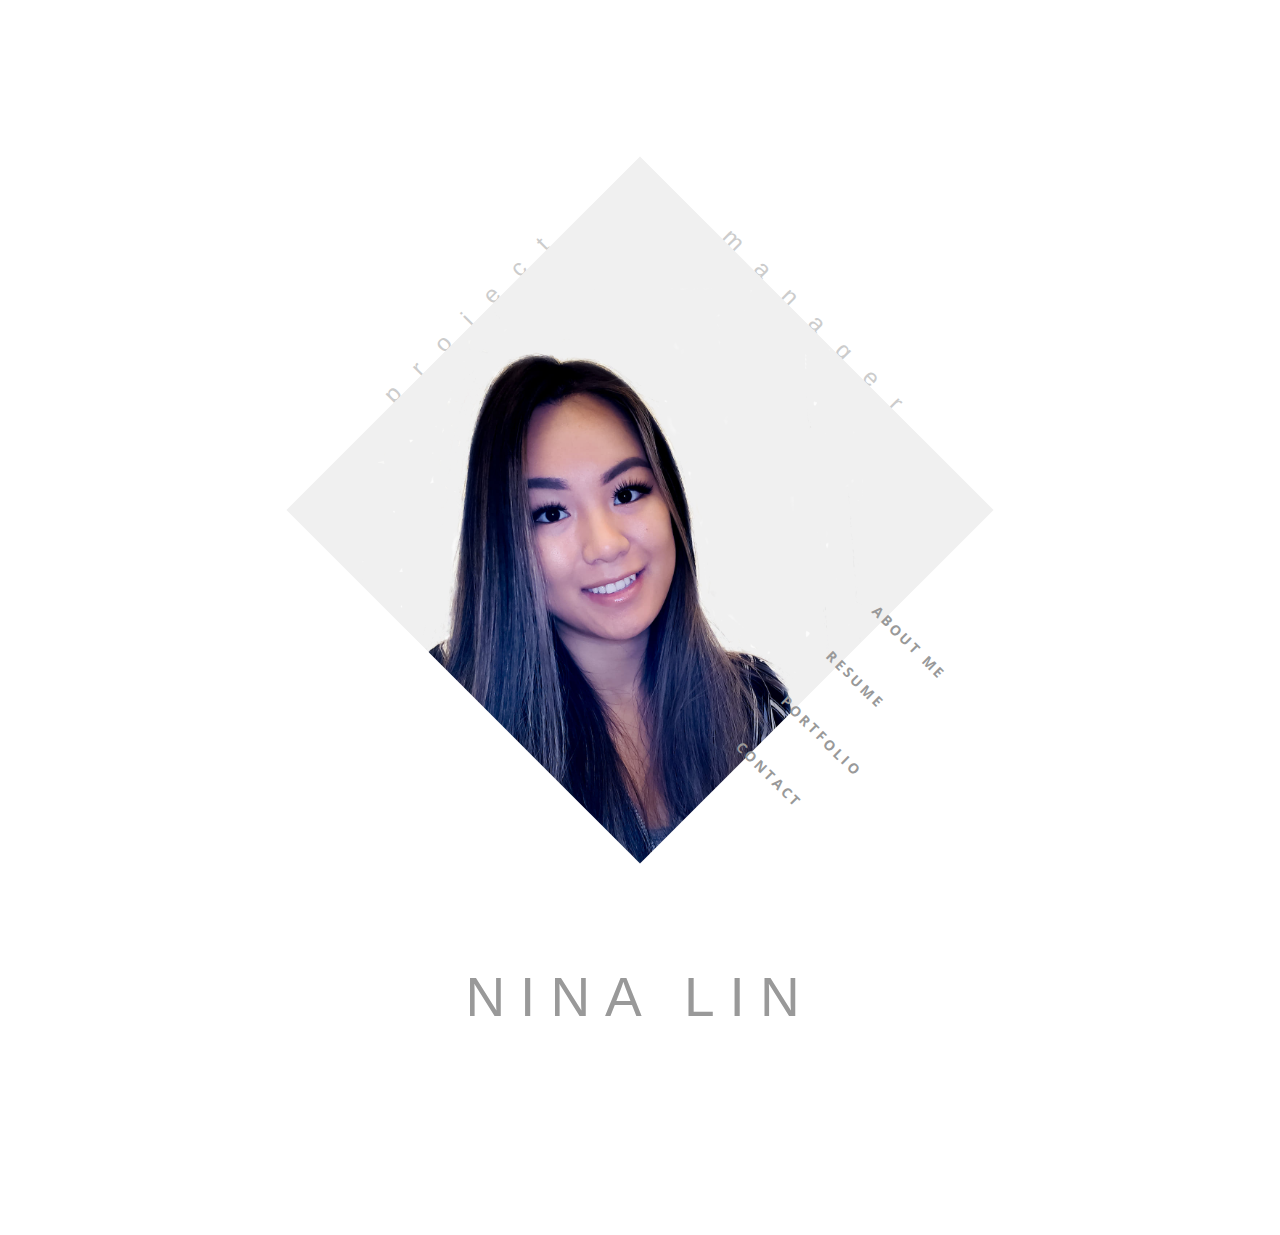
<file: index.html>
<!DOCTYPE html>
<html class='no-js' >
	
	<head>
		<meta charset="utf-8">
		<meta http-equiv="X-UA-Compatible" content="IE=edge">
		<meta name="viewport" content="width=device-width, initial-scale=1">
		<!-- The above 3 meta tags *must* come first in the head; any other head content must come *after* these tags -->
	
		
		<title>Nina Lin | Resume and Personal Portfolio</title>
		
		<!--[if lt IE 9]>
		  <script src="//html5shim.googlecode.com/svn/trunk/html5.js"></script>
		<![endif]-->
		
		<link rel='stylesheet' type='text/css' href='bootstrap/css/bootstrap.min.css' >
		<link rel='stylesheet' type='text/css' href='css/ionicons.min.css' >
		
		<link rel='stylesheet' type='text/css' href='css/owl.carousel.css' >
		<link rel='stylesheet' type='text/css' href='css/owl.theme.css' >
		<link rel='stylesheet' type='text/css' href='css/owl.transitions.css' >
		<link rel='stylesheet' type='text/css' href='css/magnific-popup.css' >
		<link rel='stylesheet' type='text/css' href='css/style.css' >
		<link rel='stylesheet' type='text/css' href='css/color-default.css' >
		
		<link rel="icon" href="img/logo.png" />

	</head>
	
	<body>
		
		<!--=============================================================================
			Preloader
		===============================================================================-->
		<div id='preloader' >
			<div class='loader' >
				<img src='img/load.gif' alt='symp' >
			</div>
		</div>
		
		
		
		<!--=============================================================================
			Main Wrapper
		===============================================================================-->
		<div id='wrapper' >
			
			<!--=============================================================================
				Front Section
			===============================================================================-->
			<section class='front-section' >
				
				<div class='container' >
					
					
					<div class='transition-mask' ></div>
					
					
					<div class='front-person-img' >
						
						<!--person's image-->
						<img src='img/profile.png' alt='profile-pic' >
						<!--/person's image-->
						
					</div>
					
					<!--person's titles-->
					<div class='front-person-titles' >
						
						<!--title1-->
						<span class='t1' >
							Project 
						</span>
						<!--/title1-->
						
						<!--title2-->
						<span class='t2' >
							Manager
						</span>
						<!--/title2-->
						
					</div>
					<!--/person's titles-->
					
					<nav class='front-person-links' >
						
						<!--
							navigation links, data-section attribute points towards the section with id to be opened. 
						-->
						
						<ul>
							
							<li>
								<a href='#' data-section='about' >About Me</a>
							</li>
							
							<li>
								<a href='#' data-section='resume' >Resume</a>
							</li>
							
							<li>
								<a href='#' data-section='portfolio' >Portfolio</a>
							</li>
							
							<li>
								<a href='#' data-section='contact' >Contact</a>
							</li>
							
						</ul>
						
					</nav>
					
					
					
					<div class='front-heading text-center' >
						
						<h2>
							NINA LIN
						</h2>
						
					
						
					</div>
					
					
				</div>
				
			</section>
			<!--=============================================================================
				/Front Section
			===============================================================================-->
		
			<!--=============================================================================
				About Section
			===============================================================================-->
			<section id='about' class='about-section section' >
				
				<div class='basic-info section-block' >
					
					<div class='container' >
					
						<div class='section-header text-center' >
							
							<h2>About Me</h2>
							
							<!--divider-->
							<div class='divider-draft center' ></div>
							<!--/divider-->
							
							
						</div>
						
						<div class='row' >
							
							<div class='col-md-4' >
								<div class='about-person-img' >
									
									<img src='img/profile2.jpg' alt='profile-pic'>
									
								</div>
							
							</div>
							
							
							<div class='col-md-8 about-info' >
								
								
								
								
								<p>
									My passion has always been organization, whether that is organizing my day in my planner, organizing the spices in my kitchen pantry, or organizing the parts of a project. As a perfectionist, I value quality over quantity and ensure that everything I do is up to my best standards. I’m always willing to take on new and challenging tasks because there’s always room to learn and grow. The “jack of all trades” is what I aim to be.
								<br></br>
									I am detailed oriented and a self-motivated learner who is passionate about discovering the unique intersection between business, technology and design. I love to explore and redefine the boundaries between everyday life and technology, believing that the right digital experience can truly transform one’s life.
								</br></br>
									I graduated from Cornell University, choosing to study User Experience, Digital Culture and Productions, and Business because I believe research and understanding the background is just as important as the design and development of technology itself.
								</br></br>	
									Currently, I am the Project Manager for a creative agency that manages an expansive portfolio of digital projects across various industries with budgets ranging from $10K-$5MM+. We cover a range of digital initiatives: digital marketing strategy, website design and development, content marketing, email, displays, and social media.
								</br></br>	
									In my career, I’m driven by curiosity, to ask questions but also to provide immediate and long-term solutions. The idea is to not just keep clients satisfied now but ask the questions “How can I go above and beyond what he/she asked? How can I be of better service to my clients?” As a Project Manager, I lead by example, understanding what needs clients have and providing possible solutions, but also thinking what needs clients might have down the road. With every project, I try to translate the overall goal into manageable parts that both my team and the client can digest. I won't stop until my clients are satisfied with the results.
								</br></br>
									I live in NYC and in my free time, you can either find me cooking up new recipes that bring me back to my childhood or hitting a new PR at the gym. 
								</p>
								
								<div class='clearfix' ></div>
								
								
								<ul class='info-list' >
									
									<li>
										<div class='inner' >
											<h4>NAME</h4>
											<p>Nina Lin </p>
										</div>
									</li>
									<li>
										<div class='inner' >
											<h4>WEBSITE</h4>
											<p>ninalin.co</p>
										</div>
									</li>
									<li>
										<div class='inner' >
											<h4>LOCATION</h4>
											<p>New York, NY</p>
										</div>
									</li>
									
									
									
								</ul>
								
							</div>
						
							
						
						</div>
						
						
						
						
					</div>
					
					
				</div>

				<div class='hobbies-block bg-lightgray section-block' >
					<div class='container' >
						
						<div class='section-header text-center' >
							<h2 class='animate text-over-block' >My Hobbies</h2>
							<!--divider-->
							<div class='divider-draft center' ></div>
							<!--/divider-->
						</div>
						
						<div class='row' >
							
							<div class='col-md-2 col-sm-4 col-xs-6' >
								
								<div class='hobby' >
									
									<div class='icon' >
										<i class='ion-leaf' ></i>
									</div>
									
									<h4>Hiking</h4>
									
								</div>
								
							</div>
							
							<div class='col-md-2 col-sm-4 col-xs-6' >
								
								<div class='hobby' >
									
									<div class='icon' >
										<i class='ion-ios-book' ></i>
									</div>
									
									<h4>Reading</h4>
									
								</div>
								
							</div>
							
							<div class='col-md-2 col-sm-4 col-xs-6' >
								
								<div class='hobby' >
									
									<div class='icon' >
										<i class='ion-heart' ></i>
									</div>
									
									<h4>Body Building</h4>
									
								</div>
								
							</div>
							
							<div class='col-md-2 col-sm-4 col-xs-6' >
								
								<div class='hobby' >
									
									<div class='icon' >
										<i class='ion-ios-nutrition' ></i>
									</div>
									
									<h4>Cooking</h4>
									
								</div>
								
							</div>
							
							<div class='col-md-2 col-sm-4 col-xs-6' >
								
								<div class='hobby' >
									
									<div class='icon' >
										<i class='ion-ios-musical-notes' ></i>
									</div>
									
									<h4>Music</h4>
									
								</div>
								
							</div>
							
							<div class='col-md-2 col-sm-4 col-xs-6' >
								
								<div class='hobby' >
									
									<div class='icon' >
										<i class='ion-paintbrush' ></i>
									</div>
									
									<h4>Art</h4>
									
								</div>
								
							</div>
							
							
							
						</div>
						
						
						
					</div>
				</div>
				
				<!-- <div class='testimonials-block section-block' >
					<div class='container' >
					
						<div class='section-header text-center' >
							
							<h2 class='animate text-over-block' >Testimonials</h2> -->
							
							
							<!--divider-->
							<!-- <div class='divider-draft center' ></div> -->
							<!--/divider-->
							
							
						<!-- </div>
						
						<div class='row' >
							
							<div class='col-md-8 col-md-offset-2' >
								
								<div class='testimonials-slider' >
									
									<div class='testimonial' >
										<p>
											
											Ad optere volibus nec, sea ei civibus prasent. At timeam expetenda inciderint has. Invidunt constituto ne per, paulo omnium queum his eu, cu congue consul cetero. Invidunt constituto ne per, paulo omnium his eu, cu congue consul cetero.
										
										</p>
										
										<div class='author' >
											<h4>Jack Smith</h4>
											<p>CEO at Google</p>
										</div>
									</div>
									
									<div class='testimonial' >
										<p>
											Ad oportere voluptatibus nec, sea ei civibus praesent. At timeam expetenda inciderint has. Invidunt constituto ne per, paulo omnium quaerendum his eu, cu congue consul cetero. Invidunt constituto ne per, paulo omnium quaerendum his eu, cu congue consul cetero.
										</p>
										
										<div class='author' >
											<h4>Jessica Smith</h4>
											<p>CEO at Google</p>
										</div>
									</div>
									
									<div class='testimonial' >
										<p>
											Ad oportere voluptatibus nec, sea ei civibus praesent. At timeam expetenda inciderint has. Invidunt constituto ne per, paulo omnium quaerendum his eu, cu congue consul cetero. Invidunt constituto ne per, paulo omnium quaerendum his eu, cu congue consul cetero.
										</p>
										
										<div class='author' >
											<h4>Jim Smith</h4>
											<p>CEO at Google</p>
										</div>
									</div>
									
									
									
									
								</div>
								
							</div>
							
						</div> -->
					
					<!-- </div>
				</div> -->
				
				<div class='footer bg-lightgray section-block' >
					
					<div class='container' >
						
						<div class='row' >
							
							<div class='col-xs-6 text-left' >
								<h4>Nina Lin</h4>
							</div>
							
							<div class='col-xs-6 text-right' >
								<ul class='footer-social' >
									<li>
										<a href='https://www.instagram.com/toruninstilettos/' >
											<i class='ion-social-instagram' ></i>
										</a>
									</li>
									<li>
										<a href='https://www.linkedin.com/in/missninalin/' >
											<i class='ion-social-linkedin' ></i>
										</a>
									</li>
									<li>
										<a href='mailto:ninalin.business@gmail.com' >
											<i class='ion-email' ></i>
										</a>
									</li>
								</ul>
							</div>
							
						</div>
						
						
					</div>
					
				</div>
				
				
			</section>
			<!--=============================================================================
				/About Section
			===============================================================================-->
			
			<!--=============================================================================
				Resume Section
			===============================================================================-->
			<section id='resume' class='resume-section section' >
				
				<div class='container' >
					<div class='row' >
						<div class='col-md-6 col-md-offset-3' >
							<div class='section-header text-center' >
								
								<h2 class='animate text-over-block' >My Resume</h2>
								
								<!--divider-->
								<div class='divider-draft center' ></div>		
								<!--/divider-->
								<br/><br/><br/>
								<a href="https://www.linkedin.com/in/missninalin/" class='symp-btn' >View My LinkedIn</a>
								<a href='2021 resume.pdf' class='symp-btn link-btn' ><i class='ion-ios-download' ></i>Download Resume</a>
							</div>
						</div>
					</div>
				</div>

				<div class='timeline-block section-block' >
					<div class='container' >
						<ul class='timeline' >
							
							<li class='timeline-header' >
								<h4>Experience</h4>
							</li>
							
							
							<li>
								
								<div class='timeline-desc' >
									
									<h4>2020-Present</h4>
									
								</div>
								
								<div class='timeline-content' >
									
									<h4>Senior Project Manager, Strategic Initiatives</h4>
									<span>@Segal Savad</span>
									
									<p>
										Segal Savad is a full-service creative agency with clients from various industries, including finance, technology and healthcare. Segal Savad crafts compelling brand stories through a powerful mix of design, strategy and technology. Projects include, but not limited to, digital marketing strategy, website design and development, content marketing, email, displays, and social.

									</p>
									
								</div>
								
							</li>
							
							<li class='inverse' >
								
								<div class='timeline-desc' >
									
									<h4>2019-2020</h4>
									
								</div>
								
								<div class='timeline-content' >
									
									<h4>Chief of Staff to CEO and President</h4>
									<span>@Curacity</span>
									
									<p>
										Curacity is a data analytics company focused on the travel industry. The company’s first product suite— Omni-channel Revenue Attribution (“ORA”)—comprises two, first-party data measurement tools that serve hotels. ORA utilizes editorial content from world-class publishers and best-in-class Instagram influencers to drive direct bookings to hotels drive. ORA simultaneously enables the content creator to measure the full financial impact of every booking that results from their content within a window of up to 12 months.
									</p>
									
								</div>
								
							</li>
							
							<li>
								
								<div class='timeline-desc' >
									
									<h4>2016-2019</h4>
									
								</div>
								
								<div class='timeline-content' >
									
									<h4>Project Manager</h4>
									<span>@SRI-RICE</span>
									
									<p>
										The SRI International Network and Resources Center (SRI-Rice) was established in response to the increasing importance of the System of Rice Intensification (SRI), a climate-smart, yield-increasing methodology that is being utilized by more than over 15 million smallholder farmers in over 60+ countries. SRI-RICE's mission was to advance and share knowledge about the System of Rice Intensification, to improve the technical implementation of the SRI methodology, and to support networking among interested organizations agencies, and individuals around the globe.
									</p>
									
								</div>
								
							</li>

							<li class='inverse' >
								
								<div class='timeline-desc' >
									
									<h4>2018</h4>
									
								</div>
								
								<div class='timeline-content' >
									
									<h4>Brand Marketing Intern</h4>
									<span>@Curology</span>
									
									<p>
										Curology is a first-of-its-kind online skincare subscription service providing customized prescription skincare for acne and anti-aging. Curology provided dermatology provider reviews each customer’s face conditions based off of pictures and questions, and perscribes a cream bottle containing three active ingredients tailored to their skin.									</p>
									
								</div>
								
							</li>

							<li class='timeline-header' >
								<h4>Education</h4>
							</li>
							
							<li> 
								
								<div class='timeline-desc' >
									
									<h4>2015-2019</h4>
									
								</div>
								
								<div class='timeline-content' >
									
									<h4>Bachelors Degree</h4>
									<span>@Cornell University</span>
									
									<p>
										Graduated from Cornell University with a major in Information Science and minor in Business, merging the intersection between design, human interaction, marketing, and data.
									</p>
									
								</div>
								
							</li>
							
							
						</ul>	
					</div>
				</div>

				<div class='about-icons bg-lightgray section-block' >
					
					<div class='container' >
						
						<div class='row' >
							
							<div class='col-md-3' >
								<div class='service' >
									
									<div class='icon' >
										<i class='ion-android-cloud' ></i>
									</div>
									
									<div class='content' >
										
										<h4>Creative</h4>
										
										<p>
											With a background in UI/UX and digital productions, I love any opportunity to showcase and expand my creative skills. 
										</p>
										
									</div>
									
								</div>
							</div>
							
							<div class='col-md-3' >
								<div class='service' >
									
									<div class='icon' >
										<i class='ion-pull-request' ></i>
									</div>
									
									<div class='content' >
										
										<h4>Challenger</h4>
										
										<p>
											I like to test and challenge ideas, when appropriate, so that every possible perspective is considered.
										</p>
										
									</div>
									
								</div>
							</div>
							
							<div class='col-md-3' >
								<div class='service' >
									
									<div class='icon' >
										<i class='ion-ios-lightbulb'></i>
									</div>
									
									<div class='content' >
										
										<h4>Innovative</h4>
										
										<p>
											There is never 1 solution to a problem. If a possible solution isn’t feasible, I will come up with another, until one works. 
										</p>
										
									</div>
									
								</div>
							</div>
							
							<div class='col-md-3' >
								<div class='service' >
									
									<div class='icon' >
										<i class='ion-ios-people' ></i>
									</div>
									
									<div class='content' >
										
										<h4>Helper</h4>
										
										<p>
											There is no “I” in “Team”. I’m always willing to lend a helping hand to my colleagues, especially if it means that a project runs more smoothly or faster. 
										</p>
										
									</div>
									
								</div>
							</div>
							
							
							
							<div class='col-md-3' >
								<div class='service' >
									
									<div class='icon' >
										<i class='ion-ios-pulse-strong' ></i>
									</div>
									
									<div class='content' >
										
										<h4>Data Focused</h4>
										
										<p>
											With a background in Excel, I do hold data in high regard. Data isn’t just for data’s sake, rather I interpret data to find a story through my findings. 
										</p>
										
									</div>
									
								</div>
							</div>
							
							<div class='col-md-3' >
								<div class='service' >
									
									<div class='icon' >
										<i class='ion-happy' ></i>
									</div>
									
									<div class='content' >
										
										<h4>Positive</h4>
										
										<p>
											I like to maintain a positive environment and think that a simple “Please” and “Thank You” does wonders. 
										</p>
										
									</div>
									
								</div>
							</div>
							
							<div class='col-md-3' >
								<div class='service' >
									
									<div class='icon' >
										<i class='ion-android-globe' ></i>
									</div>
									
									<div class='content' >
										
										<h4>Realistic</h4>
										
										<p>
											If a timeline is not realistic, I am not afraid to question it. I always try to find a balance with what is doable and what is ideal.
										</p>
										
									</div>
									
								</div>
							</div>
							
							<div class='col-md-3' >
								<div class='service' >
									
									<div class='icon' >
										<i class='ion-ios-book' ></i>
									</div>
									
									<div class='content' >
										
										<h4>Learner</h4>
										
										<p>
											I will not know everything and that’s what Google is for. I will not say no to a task just because I don’t know it, rather I’ll take the time to learn it. 
										</p>
										
									</div>
									
								</div>
							</div>
							
							
						</div>
						
						
					</div>
				</div>
				
				<div class='skills-block section-block' >
					
					<div class='container' >
					
						<div class='section-header text-center' >
							<h2 class='animate text-over-block' >My Skills</h2>
							
							<!--divider-->
							<div class='divider-draft center' ></div>
							<!--/divider-->
							
						</div>
						
						
						<div class='row' >
							
							<div class='col-md-6' >
								
								<div class='skill' >
									
									<h4>HTML/CSS</h4>
									
									<div class='skill-bar' data-percent='90' >
										<div class='bar' >
											<div class='percent' >90%</div>
										</div>
									</div>
									
								</div>
								
								<div class='skill' >
									
									<h4>Adobe Creative Cloud</h4>
									
									<div class='skill-bar' data-percent='80' >
										<div class='bar' >
											<div class='percent' >80%</div>
										</div>
									</div>
									
								</div>
								
								<div class='skill' >
									
									<h4>Analytics</h4>
									
									<div class='skill-bar' data-percent='70' >
										<div class='bar' >
											<div class='percent' >70%</div>
										</div>
									</div>
									
								</div>
								
								
								
							</div>
							
							<div class='col-md-6' >
								
								<div class='skill' >
									
									<h4>Microsoft Office</h4>
									
									<div class='skill-bar' data-percent='90' >
										<div class='bar' >
											<div class='percent' >90%</div>
										</div>
									</div>
									
								</div>
								
								<div class='skill' >
									
									<h4>Google Suite</h4>
									
									<div class='skill-bar' data-percent='85' >
										<div class='bar' >
											<div class='percent' >85%</div>
										</div>
									</div>
									
								</div>
								
								<div class='skill' >
									
									<h4>Asana/JIRA/Trello</h4>
									
									<div class='skill-bar' data-percent='95' >
										<div class='bar' >
											<div class='percent' >95%</div>
										</div>
									</div>
									
								</div>
								
								
								
							</div>
							
							
							
						</div>
						
					</div>
					
				</div>
				
				<div class='footer bg-lightgray section-block' >
					
					<div class='container' >
						
						<div class='row' >
							
							<div class='col-xs-6 text-left' >
								<h4>Nina Lin</h4>
							</div>
							
							<div class='col-xs-6 text-right' >
								<ul class='footer-social' >
									<li>
										<a href='https://www.instagram.com/toruninstilettos/' >
											<i class='ion-social-instagram' ></i>
										</a>
									</li>
									<li>
										<a href='https://www.linkedin.com/in/missninalin/' >
											<i class='ion-social-linkedin' ></i>
										</a>
									</li>
									<li>
										<a href='mailto:ninalin.business@gmail.com' >
											<i class='ion-email' ></i>
										</a>
									</li>
								</ul>
							</div>
							
						</div>
						
						
					</div>
					
				</div>
				
				
			</section>
			<!--=============================================================================
				/Resume Section
			===============================================================================-->
			
			<!--=============================================================================
				Portfolio Section
			===============================================================================-->
			<section id='portfolio' class='portfolio-section section' >
				
				<div class='portfolio-block section-block' >
					
					<div class='container' >
					
						<div class='row' >
							<div class='col-md-6 col-md-offset-3' >
								
								<div class='section-header text-center' >
								
									<h2 class='animate text-over-block' >Portfolio</h2>
									
									<!--divider-->
									<div class='divider-draft center' ></div>
									<!--/divider-->
									
									<p>
										My professional role has been mostly serving as Project Manager for a multitude of digital initiatives. 
										Alongside, I've had opportunities to ultilize my creative and technical skills to help 
										provide creative direction, code, design user interfaces and experiences.
	
									</p>
									<p>Check out some of my works below!</p>
								
								</div>
								
							</div>
						</div>
						
						<div id='portfolio-filters' >
							<ul>
								<li>
									<a href='#' data-group='all' class='active' >All</a>
								</li>
								<li>
									<a href='#' data-group='web' >Web</a>
								</li>
								<li>
									<a href='#' data-group='campaigns' >Campaigns</a>
								</li>
								<li>
									<a href='#' data-group='creative' >Creative</a>
								</li>
								<li>
									<a href='#' data-group='app' >Apps</a>
								</li>
							</ul>
						</div>
						
						<div id='portfolio-grid' class='portfolio-items' >
							
							<div class='item' data-groups='["all","creative"]' >
								<div class='inner' >
									
									<img alt='symp' src='img/portfolio/sri_brochure.png' >
									
									<div class='caption' >
										
										<div class='caption-inner' >
										
											<h4>SRI-RICE International Conference Brochure Design</h4>
										
											<ul class='links' >
												
												<li>
													<a href='img/portfolio/sri_brochure.png' class='image-link' >
														<i class='ion-ios-search' ></i>
													</a>
												</li>
												
											</ul>
										</div>
										
										
									</div>
									
								</div>
							</div>
							
							<div class='item' data-groups='["all","campaigns","creative"]' >
								<div class='inner' >
									
									<img alt='symp' src='img/portfolio/curacity_poster.png' >
									
									<div class='caption' >
										
										<div class='caption-inner' >
										
											<h4>Curacity Campus Recruiting Poster Design</h4>
											
											<ul class='links' >
												
												<li>
													<a href='img/portfolio/curacity_poster.png' class='image-link' >
														<i class='ion-ios-search' ></i>
													</a>
												</li>
												
											</ul>
										</div>
										
										
									</div>
									
								</div>
							</div>
							
							<div class='item' data-groups='["all","campaigns","creative"]' >
								<div class='inner' >
									
									<img alt='symp' src='img/portfolio/curacity_newsletter.png' >
									
									<div class='caption' >
										
										<div class='caption-inner' >
										
											<h4>Curacity Influencer Newsletter Design</h4>
										
											<ul class='links' >
												
												<li>
													<a href='img/portfolio/curacity_newsletter.png' class='image-link' >
														<i class='ion-ios-search' ></i>
													</a>
												</li>
												
											</ul>
										</div>
										
										
									</div>
									
								</div>
							</div>

							<div class='item' data-groups='["all","web"]' >
								<div class='inner' >
									
									<img alt='symp' src='img/portfolio/sri_website.png' >
									
									<div class='caption' >
										
										<div class='caption-inner' >
										
											<h4>SRI-RICE Website Redesign</h4>
											
											<ul class='links' >
												
												<li>
													<a href='sri.html' >
														<i class='ion-ios-plus-empty' ></i>
													</a>
												</li>
												
												<li>
													<a href='img/portfolio/sri_website.png' class='image-link' >
														<i class='ion-ios-search' ></i>
													</a>
												</li>
												
											</ul>
										
										</div>
										
										
									</div>
									
								</div>
							</div>
							
							<div class='item' data-groups='["all","creative"]' >
								<div class='inner' >
									
									<img alt='symp' src='img/portfolio/curacity_powerpoint.png' >
									
									<div class='caption' >
										
										<div class='caption-inner' >
										
											<h4>Curacity Branding Redesign</h4>
										
											<ul class='links' >
												
												<li>
													<a href='img/portfolio/curacity_powerpoint.png' class='image-link' >
														<i class='ion-ios-search' ></i>
													</a>
												</li>
												
											</ul>
										</div>
										
										
									</div>
									
								</div>
							</div>

							<div class='item' data-groups='["all","app"]' >
								<div class='inner' >
									
									<img alt='symp' src='img/portfolio/bizbuzz.png' >
									
									<div class='caption' >
										
										<div class='caption-inner' >
										
											<h4>BizBuzz Application Design</h4>
											
											<ul class='links' >
												
												<!-- <li>
													<a href='bizbuzz.html' >
														<i class='ion-ios-plus-empty' ></i>
													</a>
												</li> -->
												
												<li>
													<a href='img/portfolio/bizbuzz.png' class='image-link' >
														<i class='ion-ios-search' ></i>
													</a>
												</li>
												
											</ul>
										
										</div>
										
										
									</div>
									
								</div>
							</div>
							
							<div class='item' data-groups='["all","app"]' >
								<div class='inner' >
									
									<img alt='symp' src='img/portfolio/elevate.png' >
									
									<div class='caption' >
										
										<div class='caption-inner' >
										
											<h4>Elevate Application Design</h4>
											
											<ul class='links' >
												
												<!-- <li>
													<a href='elevate.html' >
														<i class='ion-ios-plus-empty' ></i>
													</a>
												</li> -->
												
												<li>
													<a href='img/portfolio/elevate.png' class='image-link' >
														<i class='ion-ios-search' ></i>
													</a>
												</li>
												
											</ul>
										
										</div>
										
										
									</div>
									
								</div>
							</div>
							
							<div class='item' data-groups='["all","creative", "campaigns"]' >
								<div class='inner' >
									
									<img alt='symp' src='img/portfolio/curacity_infographic.png' >
									
									<div class='caption' >
										
										<div class='caption-inner' >
										
											<h4>Curacity Market Research Study</h4>
									
											<ul class='links' >
												
												<li>
													<a href='img/portfolio/curacity_infographic.png' class='image-link' >
														<i class='ion-ios-search' ></i>
													</a>
												</li>
												
											</ul>
										</div>
										
										
									</div>
									
								</div>
							</div>
							
							
							<div class='item' data-groups='["all","web"]' >
								<div class='inner' >
									
									<img alt='symp' src='img/portfolio/breakfree.png' >
									
									<div class='caption' >
										
										<div class='caption-inner' >
										
											<h4>BreakFree Website Design</h4>
											
											<ul class='links' >
												
												<!-- <li>
													<a href='breakfree.html' >
														<i class='ion-ios-plus-empty' ></i>
													</a>
												</li> -->
												
												<li>
													<a href='img/portfolio/breakfree.png' class='image-link' >
														<i class='ion-ios-search' ></i>
													</a>
												</li>
												
											</ul>
										
										</div>
										
										
									</div>
									
								</div>
							</div>

							<div class='item' data-groups='["all","creative"]' >
								<div class='inner' >
									
									<img alt='symp' src='img/portfolio/personal_flat illustrations.png' >
									
									<div class='caption' >
										
										<div class='caption-inner' >
										
											<h4>Personal Flat Illustrations Project</h4>
										
											<ul class='links' >
												
												<li>
													<a href='img/portfolio/personal_flat illustrations.png' class='image-link' >
														<i class='ion-ios-search' ></i>
													</a>
												</li>
												
											</ul>
										</div>
										
										
									</div>
									
								</div>
							</div>
							
						</div>
						
					</div>
					
				</div>
				
				<div class='footer bg-lightgray section-block' >
					
					<div class='container' >
						
						<div class='row' >
							
							<div class='col-xs-6 text-left' >
								<h4>Nina Lin</h4>
							</div>
							
							<div class='col-xs-6 text-right' >
								<ul class='footer-social' >
									<li>
										<a href='https://www.instagram.com/toruninstilettos/' >
											<i class='ion-social-instagram' ></i>
										</a>
									</li>
									<li>
										<a href='https://www.linkedin.com/in/missninalin/' >
											<i class='ion-social-linkedin' ></i>
										</a>
									</li>
									<li>
										<a href='mailto:ninalin.business@gmail.com' >
											<i class='ion-email' ></i>
										</a>
									</li>
								</ul>
							</div>
							
						</div>
						
						
					</div>
					
				</div>
				
			</section>
			<!--=============================================================================
				/Portfolio Section
			===============================================================================-->
			
			<!--=============================================================================
				Contact Section
			===============================================================================-->
			<section id='contact' class='contact-section section' >
				
				<div class='contact-block section-block' >
					<div class='container' >
						<div class='row' >
							<div class='col-md-6 col-md-offset-3' >
							
								<div class='section-header text-center' >
									<h2 class='animate text-over-block' >Contact Me</h2>
									<!--divider-->
									<div class='divider-draft center' ></div>
									<!--/divider-->
									<p>
										Feel free to reach out to me if you have any questions or just fancy saying hi.
									</p>
								</div>
							
							</div>
						</div>
						
						<div class='row' >
							<div class='col-md-8 col-md-offset-2' >
								
								<form id='contact-form' class='contact-form' action='https://formspree.io/f/mwkrbbwq' method='POST'>
									
									<div id='contact-form-result' ></div>
									
									<div class='row' >
										
										<div class='col-md-6' >
											
											<div class='form-group' >
												<input type='text' class='form-control' name='name' placeholder='Name' required>
												
												<div class='help-block with-errors' ></div>
											</div>
										
										</div>
										
										<div class='col-md-6' >
											<div class='form-group' >
												<input type='email' class='form-control' name='_replyto' placeholder='Email' required>
												
												<div class='help-block with-errors' ></div>
							
											</div>
										</div>
										
									</div>
									
									<div class='row' >
										
										<div class='col-md-6' >
											<div class='form-group' >
												<input type='text' class='form-control' name='phone' placeholder='Phone'>
												<div class='help-block with-errors' ></div>
												
											</div>
										</div>
										
										<div class='col-md-6' >
											<div class='form-group' >
												<input type='text' class='form-control' name= 'website' placeholder='Website'>
												<div class='help-block with-errors' ></div>
												
											</div>
										</div>
										
									</div>
									
									<div class='form-group' >
										<textarea rows='5' class='form-control' name='message' placeholder='Message' required></textarea>
										<div class='help-block with-errors' ></div>
									</div>
									
									<div class='form-group text-center' >
										<button type='submit' class='symp-btn' >Send Message</button>
									</div>
									
									
								</form>
							</div>
						</div>

						
					</div>
				</div>
			
				
				<div class='footer bg-lightgray section-block' >
					
					<div class='container' >
						
						<div class='row' >
							
							<div class='col-xs-6 text-left' >
								<h4>Nina Lin</h4>
							</div>
							
							<div class='col-xs-6 text-right' >
								<ul class='footer-social' >
									<li>
										<a href='https://www.instagram.com/toruninstilettos/' >
											<i class='ion-social-instagram' ></i>
										</a>
									</li>
									<li>
										<a href='https://www.linkedin.com/in/missninalin/' >
											<i class='ion-social-linkedin' ></i>
										</a>
									</li>
									<li>
										<a href='mailto:ninalin.business@gmail.com' >
											<i class='ion-email' ></i>
										</a>
									</li>
								</ul>
							</div>
							
						</div>
						
						
					</div>
					
				</div>
				
				
			</section>
			<!--=============================================================================
				/Contact Section
			===============================================================================-->
			
			
			<!--close button-->
			<div class='close-btn' >
				<span></span>
				<span></span>
			</div>
			<!--/close button-->
			
			
		</div>
		<!--=============================================================================
			/Main Wrapper
		===============================================================================-->
		
		
		<!--=============================================================================
			JavaScript Files
		===============================================================================-->
		<script src='js/jquery.min.js' ></script>
		<script src='js/jquery.stellar.min.js' ></script>
		<script src='js/modernizr.js' ></script>
		<script src='js/owl.carousel.min.js' ></script>
		<script src='js/jquery.shuffle.min.js' ></script>
		<script src='js/jquery.magnific-popup.min.js' ></script>
		<script src='js/validator.min.js' ></script>
		<script src='js/smoothscroll.js' ></script>
		<script src='js/script.js' ></script>
		
		
		
	</body>
	
</html>
</file>
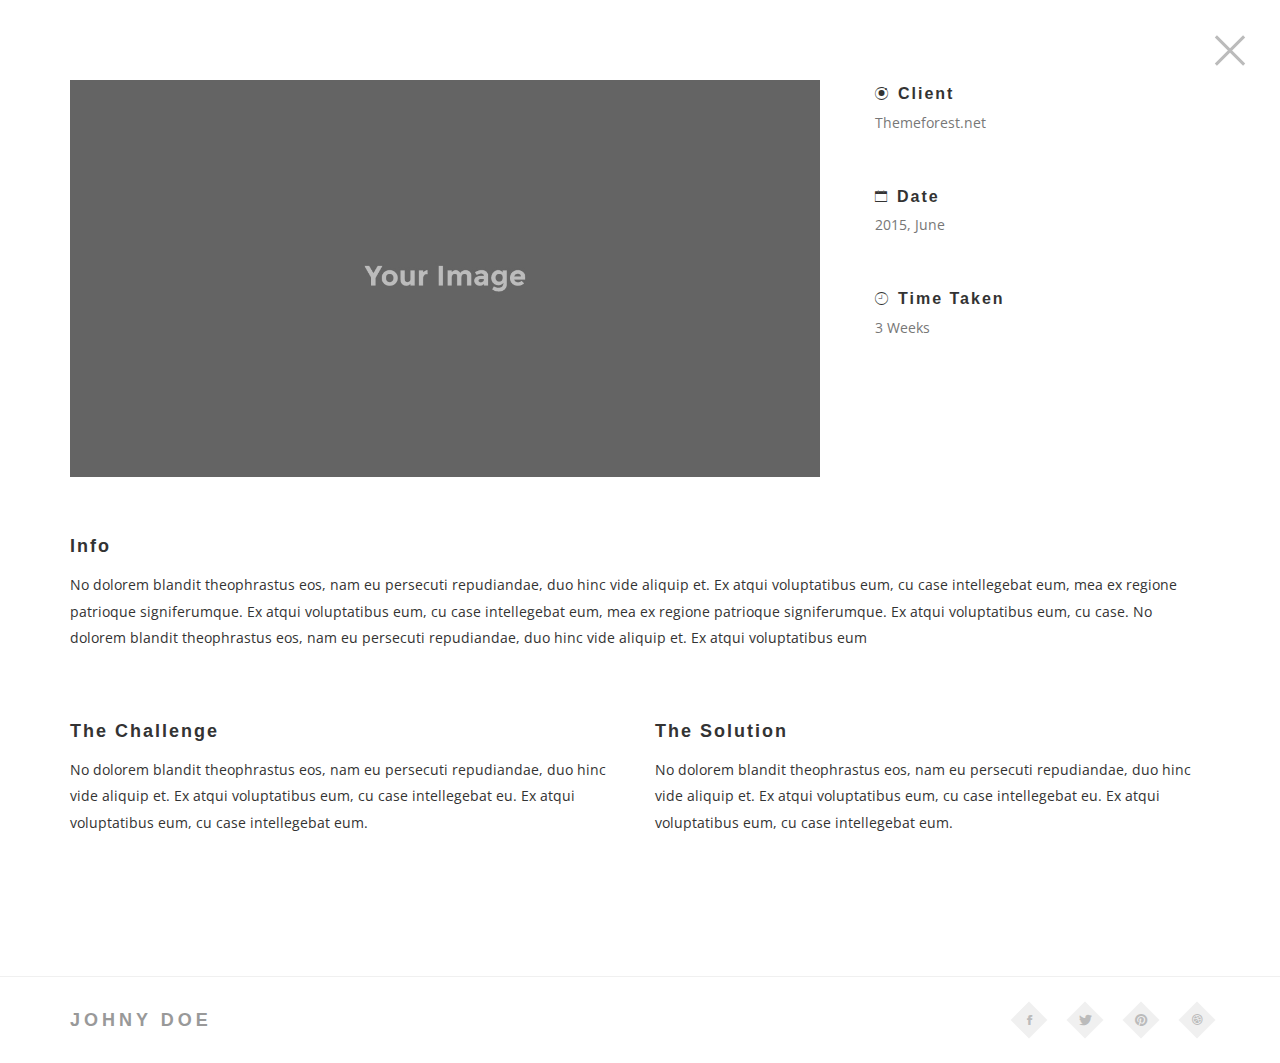
<file: bizbuzz.html>
<!DOCTYPE html>
<html class='no-js' >
	
	<head>
		
		
		<meta charset="utf-8">
		<meta http-equiv="X-UA-Compatible" content="IE=edge">
		<meta name="viewport" content="width=device-width, initial-scale=1">
		<!-- The above 3 meta tags *must* come first in the head; any other head content must come *after* these tags -->
	
		<title>Symp - Personal Resume/CV HTML Template</title>
		
		<!--[if lt IE 9]>
		  <script src="//html5shim.googlecode.com/svn/trunk/html5.js"></script>
		<![endif]-->

		
		<link rel='stylesheet' type='text/css' href='bootstrap/css/bootstrap.min.css' >
		<link rel='stylesheet' type='text/css' href='css/ionicons.min.css' >
		<link rel='stylesheet' type='text/css' href='css/owl.carousel.css' >
		<link rel='stylesheet' type='text/css' href='css/owl.theme.css' >
		<link rel='stylesheet' type='text/css' href='css/owl.transitions.css' >
		<link rel='stylesheet' type='text/css' href='css/style.css' >
		<link rel='stylesheet' type='text/css' href='css/color-default.css' >
		
		
	</head>
	
	<body>
		
		
		<!--close button-->
		<a href='index.html' class='close-btn' >
			<span></span>
			<span></span>
		</a>
		<!--/close button-->
		
		
		<!--preloader-->
		<div id='preloader' >
		
			<div class='loader' >
				<img src='img/load.gif' alt='symp' >
			</div>
			
		</div>
		<!--/preloader-->
		
		
		<div id='wrapper' >
			
			<section class='single-work' >
				
				<div class='container' >
					
					
					<div class='row' >
						
						<div class='col-md-8' >
							
							<img src='img/bg3.jpg' alt='symp' >
						
						</div>
						
						
						<div class='col-md-4' >
							
							<ul class='work-info' >
								
								<li>
									
									<h4><i class='ion-ionic' ></i>Client</h4>
									
									<p>Themeforest.net</p>
									
								</li>
								
								<li>
									
									<h4><i class='ion-ios-calendar-outline' ></i>Date</h4>
									
									<p>2015, June</p>
									
								</li>
								
								
								
								<li>
									
									<h4><i class='ion-ios-clock-outline' ></i>Time Taken</h4>
									
									<p>3 Weeks</p>
									
								</li>
								
								
								
								
								
								
							</ul>
							
						</div>
						
						
						
					</div>
					
					
					<div class='work-content' >
						
						<div class='block' >
							
							<h4>Info</h4>
							
							<p>
								No dolorem blandit theophrastus eos, nam eu persecuti repudiandae, duo hinc vide aliquip et. Ex atqui voluptatibus eum, cu case intellegebat eum, mea ex regione patrioque signiferumque. Ex atqui voluptatibus eum, cu case intellegebat eum, mea ex regione patrioque signiferumque. Ex atqui voluptatibus eum, cu case. No dolorem blandit theophrastus eos, nam eu persecuti repudiandae, duo hinc vide aliquip et. Ex atqui voluptatibus eum
							</p>
							
						</div>
						
						<div class='block row' >
							
							
							<div class='col-md-6' >
								
								<h4>The Challenge</h4>
								
								<p>
									No dolorem blandit theophrastus eos, nam eu persecuti repudiandae, duo hinc vide aliquip et. Ex atqui voluptatibus eum, cu case intellegebat eu. Ex atqui voluptatibus eum, cu case intellegebat eum.
								</p>
								
							</div>
							
							
							<div class='col-md-6' >
								
								<h4>The Solution</h4>
								
								<p>
									No dolorem blandit theophrastus eos, nam eu persecuti repudiandae, duo hinc vide aliquip et. Ex atqui voluptatibus eum, cu case intellegebat eu. Ex atqui voluptatibus eum, cu case intellegebat eum.
								</p>
								
							</div>
							
							
							
							
						</div>
						
					</div>
					
					
				</div>
				
			</section>
			
			
			<div class='footer bg-lightgray section-block' >
				
				<div class='container' >
					
					<div class='row' >
						
						<div class='col-md-6 text-left' >
							<h4>Johny Doe</h4>
						</div>
						
						<div class='col-md-6 text-right' >
							<ul class='footer-social' >
								<li>
									<a href='#' >
										<i class='ion-social-facebook' ></i>
									</a>
								</li>
								<li>
									<a href='#' >
										<i class='ion-social-twitter' ></i>
									</a>
								</li>
								<li>
									<a href='#' >
										<i class='ion-social-pinterest' ></i>
									</a>
								</li>
								<li>
									<a href='#' >
										<i class='ion-social-dribbble' ></i>
									</a>
								</li>
							</ul>
						</div>
						
					</div>
					
					
				</div>
				
			</div>
			
			
			
		</div>
		
		<script src='js/jquery.min.js' ></script>
		<script src='js/jquery.stellar.min.js' ></script>
		<script src='js/modernizr.js' ></script>
		<script src='js/owl.carousel.min.js' ></script>
		<script src='js/jquery.shuffle.min.js' ></script>
		<script src='js/jquery.magnific-popup.min.js' ></script>
		<script src='js/validator.min.js' ></script>
		<script src='js/smoothscroll.js' ></script>
		<script src='js/script.js' ></script>
		
	</body>
	
</html>
</file>
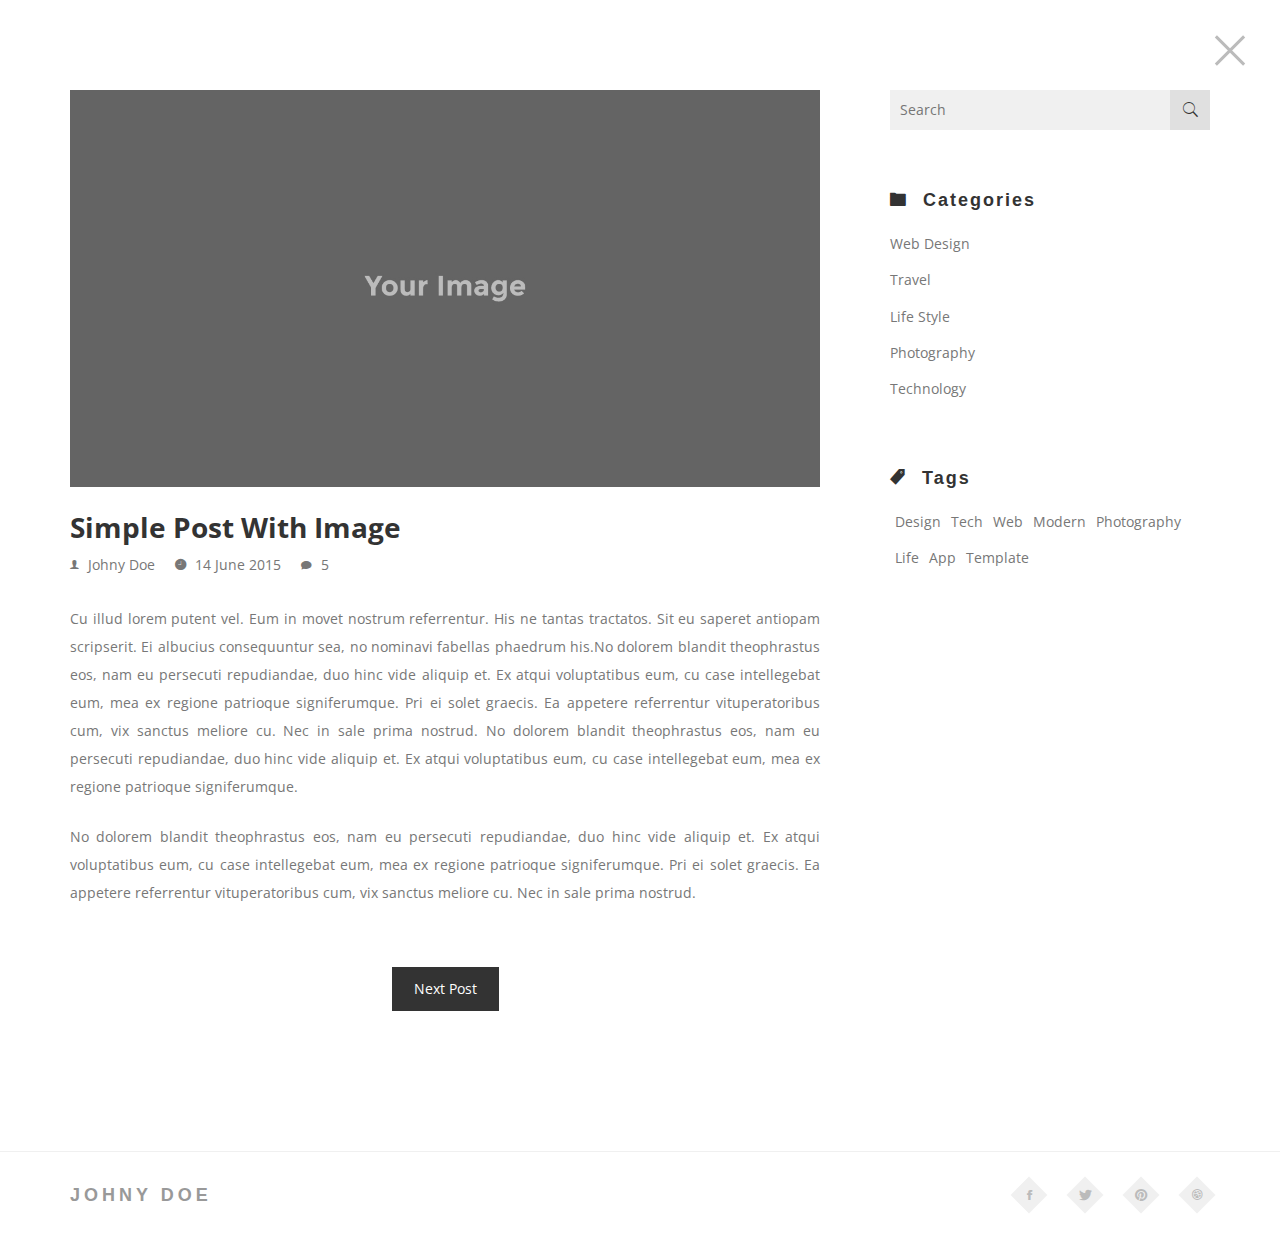
<file: post.html>
<!DOCTYPE html>
<html class='no-js' >
	
	<head>
		
		
		<meta charset="utf-8">
		<meta http-equiv="X-UA-Compatible" content="IE=edge">
		<meta name="viewport" content="width=device-width, initial-scale=1">
		<!-- The above 3 meta tags *must* come first in the head; any other head content must come *after* these tags -->
	
		
		<title>Symp - Personal Resume/CV HTML Template</title>
		
		<!--[if lt IE 9]>
		  <script src="//html5shim.googlecode.com/svn/trunk/html5.js"></script>
		<![endif]-->

		
		<link rel='stylesheet' type='text/css' href='bootstrap/css/bootstrap.min.css' >
		<link rel='stylesheet' type='text/css' href='css/ionicons.min.css' >
		<link rel='stylesheet' type='text/css' href='css/owl.carousel.css' >
		<link rel='stylesheet' type='text/css' href='css/owl.theme.css' >
		<link rel='stylesheet' type='text/css' href='css/owl.transitions.css' >
		<link rel='stylesheet' type='text/css' href='css/magnific-popup.css' >
		<link rel='stylesheet' type='text/css' href='css/style.css' >
		<link rel='stylesheet' type='text/css' href='css/color-default.css' >
		
		
	</head>
	
	<body >
		
		
		<!--close button-->
		<a href='index.html' class='close-btn' >
			<span></span>
			<span></span>
		</a>
		<!--/close button-->
		
		
		<div id='preloader' >
		
			<div class='loader' >
				<img src='img/load.gif' alt='symp' >
			</div>
			
		</div>
		
		
		<div id='wrapper' >
			
			<section id='post' class='blog-page blog-section' >
				
				<div class='posts-block section-block' >
					
					<div class='container' >
						
						<div class='row' >
							
							<div class='col-md-8' >
								
								<div class='post' >
									
									<div class='media' >
										<img src='img/bg3.jpg' alt='symp' >
									</div>
									
									<div class='content' >
										
										<h4>
											<a href='#' >
												Simple Post With Image
											</a>
										</h4>
										
										<ul class='post-icons' >
											
											<li>
												<i class='ion-ios-person' ></i>
												<span>Johny Doe</span>
											</li>
											
											<li>
												<i class='ion-ios-clock' ></i>
												<span>14 June 2015</span>
											</li>
											
											<li>
												<i class='ion-ios-chatbubble' ></i>
												<span>5</span>
											</li>
											
											
											
										</ul>
										
										<p>
											Cu illud lorem putent vel. Eum in movet nostrum referrentur. His ne tantas tractatos. Sit eu saperet antiopam scripserit. Ei albucius consequuntur sea, no nominavi fabellas phaedrum his.No dolorem blandit theophrastus eos, nam eu persecuti repudiandae, duo hinc vide aliquip et. Ex atqui voluptatibus eum, cu case intellegebat eum, mea ex regione patrioque signiferumque. Pri ei solet graecis. Ea appetere referrentur vituperatoribus cum, vix sanctus meliore cu. Nec in sale prima nostrud.
											No dolorem blandit theophrastus eos, nam eu persecuti repudiandae, duo hinc vide aliquip et. Ex atqui voluptatibus eum, cu case intellegebat eum, mea ex regione patrioque signiferumque.
										</p>
										<p>
											No dolorem blandit theophrastus eos, nam eu persecuti repudiandae, duo hinc vide aliquip et. Ex atqui voluptatibus eum, cu case intellegebat eum, mea ex regione patrioque signiferumque. Pri ei solet graecis. Ea appetere referrentur vituperatoribus cum, vix sanctus meliore cu. Nec in sale prima nostrud.
										</p>
										
									</div>
									
								</div>
								
								<div class='post-more' >
									<a href='#' class='more-link' >
										Next Post
									</a>
								</div>
								
							</div>
							
							<div class='col-md-4' >
								
								<div class='sidebar' >
									
									<div class='sidebar-widget' >
										
										<div class='search-box' >
											
											<input type='text' placeholder='Search' class='search-input' >
											
											<a class='search-btn' href='#' >
												<i class='ion-ios-search' ></i>
											</a>
											
										</div>
										
									</div>
									
									<div class='sidebar-widget' >
										<div class='categories-widget' >
										
											<div class='widget-header' >
												<h4>
													<i class='ion-ios-folder' ></i> Categories
												</h4>
											</div>
											
											<ul class='sidebar-list' >
												
												<li>
													<a href='#' >Web Design</a>
												</li>
												
												<li>
													<a href='#' >Travel</a>
												</li>
												
												<li>
													<a href='#' >Life Style</a>
												</li>
												
												<li>
													<a href='#' >Photography</a>
												</li>
												
												<li>
													<a href='#' >Technology</a>
												</li>
												
												
												
											</ul>
										
										</div>
									</div>
									
									<div class='sidebar-widget' >
										<div class='widget-header' >
											<h4>
												<i class='ion-ios-pricetag' ></i>
												Tags
											</h4>
										</div>
										
										<ul class='sidebar-list list-inline' >
											<li>
												<a href='#' >Design</a>
											</li>
											<li>
												<a href='#' >Tech</a>
											</li>
											<li>
												<a href='#' >Web</a>
											</li>
											<li>
												<a href='#' >Modern</a>
											</li>
											<li>
												<a href='#' >Photography</a>
											</li>
											<li>
												<a href='#' >Life</a>
											</li>
											<li>
												<a href='#' >App</a>
											</li>
											<li>
												<a href='#' >Template</a>
											</li>
											
										</ul>
										
									</div>
									
								</div>
								
							</div>
							
						
						</div>
						
					</div>
					
				</div>
				
				
				<div class='footer bg-lightgray section-block' >
					
					<div class='container' >
						
						<div class='row' >
							
							<div class='col-md-6 text-left' >
								<h4>Johny Doe</h4>
							</div>
							
							<div class='col-md-6 text-right' >
								<ul class='footer-social' >
									<li>
										<a href='#' >
											<i class='ion-social-facebook' ></i>
										</a>
									</li>
									<li>
										<a href='#' >
											<i class='ion-social-twitter' ></i>
										</a>
									</li>
									<li>
										<a href='#' >
											<i class='ion-social-pinterest' ></i>
										</a>
									</li>
									<li>
										<a href='#' >
											<i class='ion-social-dribbble' ></i>
										</a>
									</li>
								</ul>
							</div>
							
						</div>
						
						
					</div>
					
				</div>
				
				
			</section>
			
		</div>
		
		<script src='js/jquery.min.js' ></script>
		<script src='js/jquery.stellar.min.js' ></script>
		<script src='js/modernizr.js' ></script>
		<script src='js/owl.carousel.min.js' ></script>
		<script src='js/jquery.shuffle.min.js' ></script>
		<script src='js/jquery.magnific-popup.min.js' ></script>
		<script src='js/validator.min.js' ></script>
		<script src='js/smoothscroll.js' ></script>
		<script src='js/script.js' ></script>
		
	</body>
	
</html>
</file>
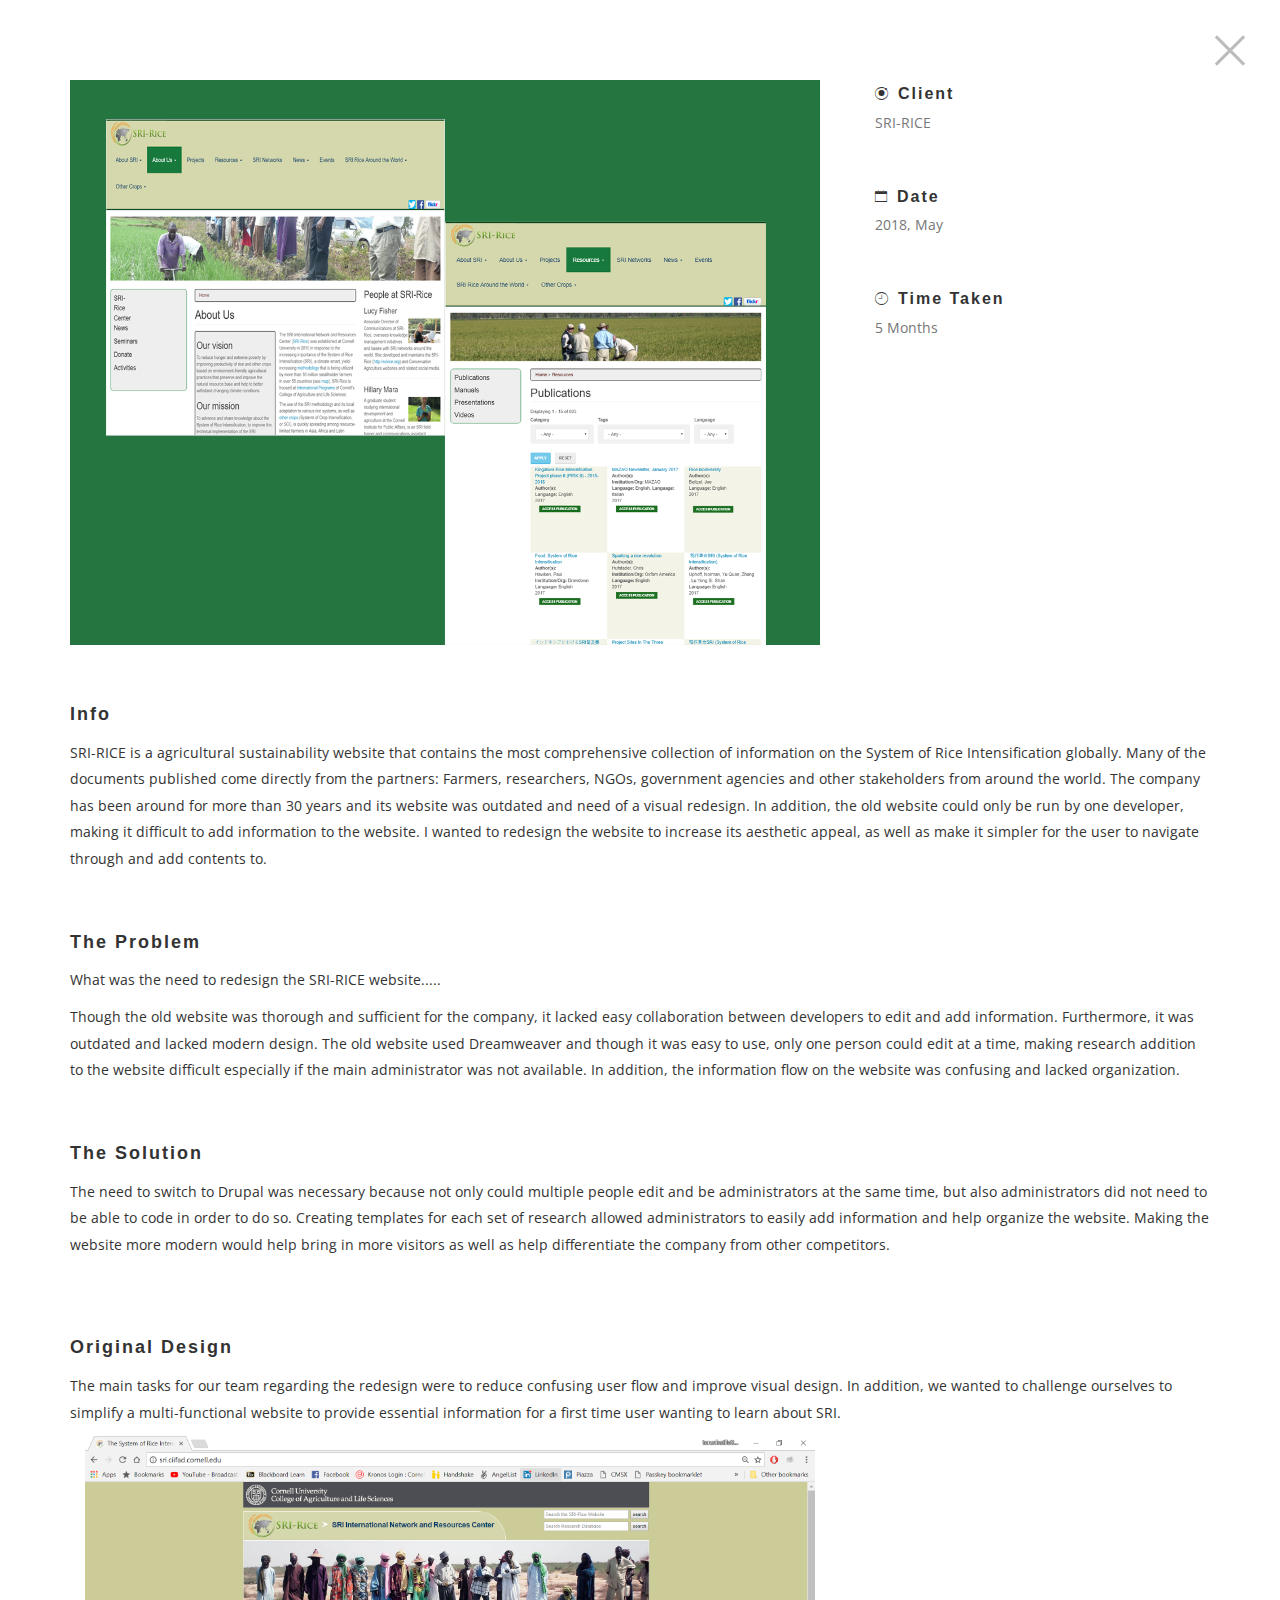
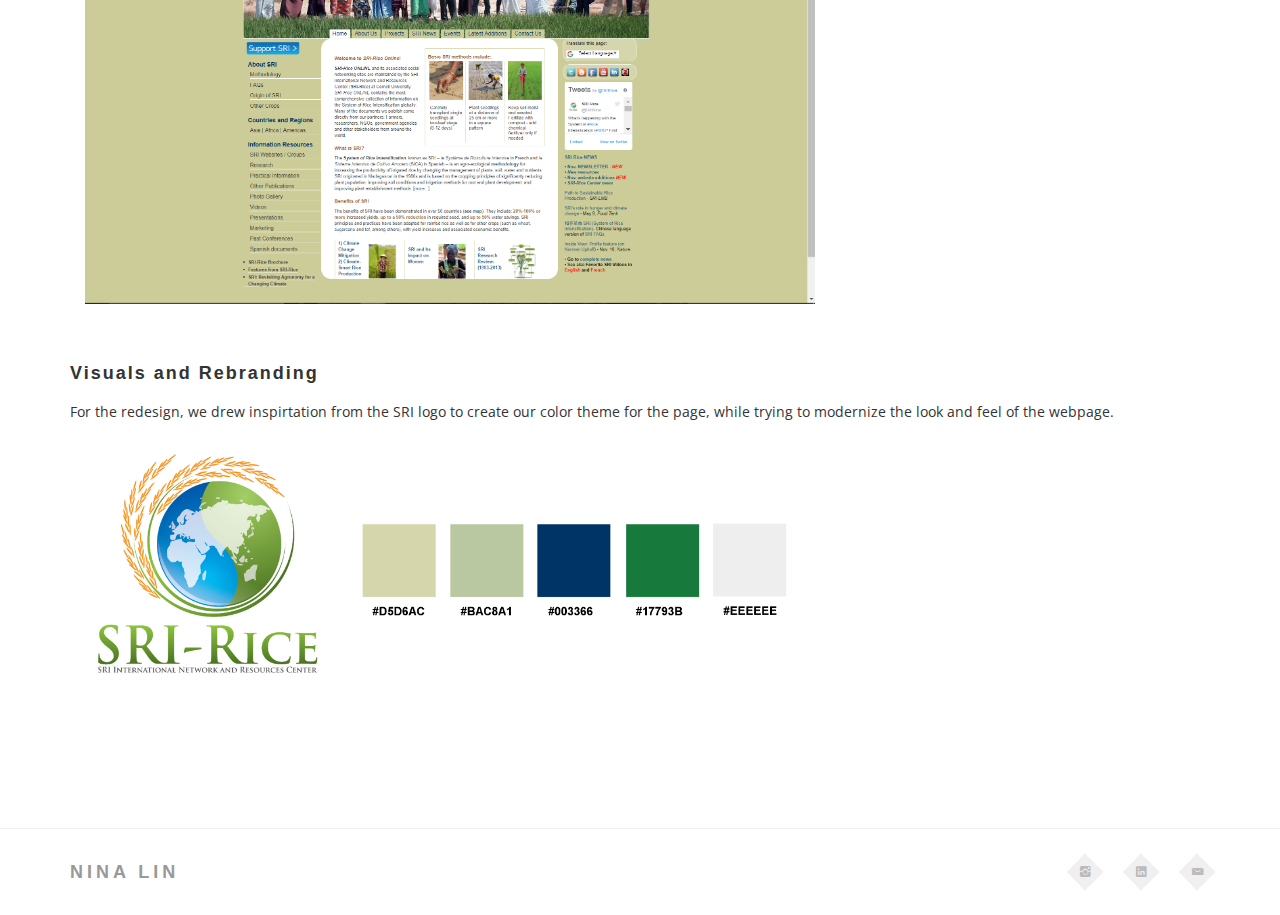
<file: sri.html>
<!DOCTYPE html>
<html class='no-js' >
	
	<head>
		
		
		<meta charset="utf-8">
		<meta http-equiv="X-UA-Compatible" content="IE=edge">
		<meta name="viewport" content="width=device-width, initial-scale=1">
		<!-- The above 3 meta tags *must* come first in the head; any other head content must come *after* these tags -->
	
		<title>Nina Lin | Resume and Personal Portfolio</title>
		
		<!--[if lt IE 9]>
		  <script src="//html5shim.googlecode.com/svn/trunk/html5.js"></script>
		<![endif]-->

		
		<link rel='stylesheet' type='text/css' href='bootstrap/css/bootstrap.min.css' >
		<link rel='stylesheet' type='text/css' href='css/ionicons.min.css' >
		<link rel='stylesheet' type='text/css' href='css/owl.carousel.css' >
		<link rel='stylesheet' type='text/css' href='css/owl.theme.css' >
		<link rel='stylesheet' type='text/css' href='css/owl.transitions.css' >
		<link rel='stylesheet' type='text/css' href='css/style.css' >
		<link rel='stylesheet' type='text/css' href='css/color-default.css' >
		
		<link rel="icon" href="img/logo.png" />
		
	</head>
	
	<body>
		
		
		<!--close button-->
		<a href='index.html' class='close-btn' >
			<span></span>
			<span></span>
		</a>
		<!--/close button-->
		
		
		<!--preloader-->
		<div id='preloader' >
		
			<div class='loader' >
				<img src='img/load.gif' alt='symp' >
			</div>
			
		</div>
		<!--/preloader-->
		
		
		<div id='wrapper' >
			
			<section class='single-work' >
				
				<div class='container' >
					
					
					<div class='row' >
						
						<div class='col-md-8' >
							
							<img src='img/portfolio/sri_website.png' alt='sri website redesign' >
						
						</div>
						
						
						<div class='col-md-4' >
							
							<ul class='work-info' >
								
								<li>
									
									<h4><i class='ion-ionic' ></i>Client</h4>
									
									<p>SRI-RICE</p>
									
								</li>
								
								<li>
									
									<h4><i class='ion-ios-calendar-outline' ></i>Date</h4>
									
									<p>2018, May</p>
									
								</li>
								
								
								
								<li>
									
									<h4><i class='ion-ios-clock-outline' ></i>Time Taken</h4>
									
									<p>5 Months</p>
									
								</li>
								
								
								
								
								
								
							</ul>
							
						</div>
						
						
						
					</div>
					
					
					<div class='work-content' >
						
						<div class='block' >
							
							<h4>Info</h4>
							
							<p>
								SRI-RICE is a agricultural sustainability website that contains the most comprehensive collection of information on the System of Rice Intensification globally. Many of the documents published come directly from the partners: Farmers, researchers, NGOs, government agencies and other stakeholders from around the world. The company has been around for more than 30 years and its website was outdated and need of a visual redesign. In addition, the old website could only be run by one developer, making it difficult to add information to the website. I wanted to redesign the website to increase its aesthetic appeal, as well as make it simpler for the user to navigate through and add contents to.
							</p>
							
						</div>

						<div class='block' >
							
							<h4>The Problem</h4>
								
							<p>
								What was the need to redesign the SRI-RICE website.....
							</p><p>
								Though the old website was thorough and sufficient for the company, it lacked easy collaboration between developers to edit and add information. Furthermore, it was outdated and lacked modern design. The old website used Dreamweaver and though it was easy to use, only one person could edit at a time, making research addition to the website difficult especially if the main administrator was not available. In addition, the information flow on the website was confusing and lacked organization.
							</p>
							
						</div>

						<div class='block' >
							
							<h4>The Solution</h4>
								
							<p>
								The need to switch to Drupal was necessary because not only could multiple people edit and be administrators at the same time, but also administrators did not need to be able to code in order to do so. Creating templates for each set of research allowed administrators to easily add information and help organize the website. Making the website more modern would help bring in more visitors as well as help differentiate the company from other competitors.
							</p>
							
						</div>

						<div class='block' style="display:inline-block;">
							
							<h4>Original Design</h4>
								
							<p>
								The main tasks for our team regarding the redesign were to reduce confusing user flow and improve visual design. In addition, we wanted to challenge ourselves to simplify a multi-functional website to provide essential information for a first time user wanting to learn about SRI.
							</p>
							<div class='col-md-8'>
						
								<img src='img/portfolio/sri_oldweb.PNG' alt='old sri website' >
							
							</div>
							
						</div>

						<div class='block'>
							
							<h4>Visuals and Rebranding</h4>
								
							<p>
								For the redesign, we drew inspirtation from the SRI logo to create our color theme for the page, while trying to modernize the look and feel of the webpage.
							</p>
							<div class='col-md-8'>
						
								<img src='img/portfolio/sri_color.png' alt='sri branding' >
							
							</div>
							
						</div>
													
					</div>
					
					
				</div>
				
			</section>
			
			
			<div class='footer bg-lightgray section-block' >
				
				<div class='container' >
					
					<div class='row' >
						
						<div class='col-md-6 text-left' >
							<h4>Nina Lin</h4>
						</div>
						
						<div class='col-md-6 text-right' >
							<ul class='footer-social' >
								<li>
									<a href='https://www.instagram.com/toruninstilettos/' >
										<i class='ion-social-instagram' ></i>
									</a>
								</li>
								<li>
									<a href='https://www.linkedin.com/in/missninalin/' >
										<i class='ion-social-linkedin' ></i>
									</a>
								</li>
								<li>
									<a href='mailto:ninalin.business@gmail.com' >
										<i class='ion-email' ></i>
									</a>
								</li>
							</ul>
						</div>
						
					</div>
					
					
				</div>
				
			</div>
			
			
			
		</div>
		
		<script src='js/jquery.min.js' ></script>
		<script src='js/jquery.stellar.min.js' ></script>
		<script src='js/modernizr.js' ></script>
		<script src='js/owl.carousel.min.js' ></script>
		<script src='js/jquery.shuffle.min.js' ></script>
		<script src='js/jquery.magnific-popup.min.js' ></script>
		<script src='js/validator.min.js' ></script>
		<script src='js/smoothscroll.js' ></script>
		<script src='js/script.js' ></script>
		
	</body>
	
</html>
</file>
<file: css/style.css>
/*=======================================================================
	
	Item Name 		|		Symp - Responsive One Page VCard/Resume Template
	
	Author Name		|		Noman Ali Samejo
	
-------------------------------------------------------------------------
	CSS Structure
-------------------------------------------------------------------------
	
	01- General CSS
	02- Preloader
	03- Front Section
	04- About Section
	05- Resume Section
	06- Services Section
	07- Blog Section
	08- Portfolio Section
	09- Contact Section
	10- Work Page
	11- Single Post Page
	12- Responsive CSS
	
	*Colors are in separate files.
	
=======================================================================*/






/*Importing Google Fonts */
@import url(https://fonts.googleapis.com/css?family=Raleway:400,700,600,300|Playfair+Display:700italic,400italic|Crimson+Text:400italic,600italic|Open+Sans:400,700);

/*=======================================================================
	General CSS
=======================================================================*/
*{
	margin:0;
	padding:0;
	outline:none;
	font-family: Open Sans, sans-serif;
}
h1, h2, h3, h4, h5, h6,
.h1, .h2, .h3, .h4, .h5, .h6{
	font-weight:bold;
	font-family: Hind, sans-serif;
}
::-webkit-scrollbar{
	height:10px;
	width:10px;
	background:#FFF;
}
::-webkit-scrollbar-thumb{
	background:#BBB;
	border:solid 2px #FFF;
}
::-webkit-scrollbar-thumb:hover{
	background:#888;
}
::-moz-scrollbar{
	height:10px;
	width:10px;
	background:#FFF;
}
::-moz-scrollbar-thumb{
	background:#BBB;
	border:solid 2px #FFF;
}
::-moz-scrollbar-thumb:hover{
	background:#888;
}
img{
	max-width:100%;
}
.parallax{
	background-size:cover;
}
body.section-show{
	overflow:hidden;
}
body a.close-btn,
body.section-show .close-btn{
	opacity:1;
	z-index:100;
	-webkit-transition:opacity .4s 1.2s ease, background .3s ease;
	-moz-transition:opacity .4s 1.2s ease, background .3s ease;
	transition:opacity .4s 1.2s ease, background .3s ease;
	overflow:hidden;
}
.close-btn{
	position:fixed;
	height:64px;
	width:64px;
	cursor:pointer;
	display:block;
	top:18px;
	right:18px;
	opacity:0;
	z-index:-99;
}
.close-btn > span{
	height:3px;
	width:40px;
	background:#BBB;
	position:absolute;
	top:50%;
	left:50%;
	margin-left:-20px;
	margin-top:-1.5px;
}
.close-btn > span:before{
	content: ' ';
	position:absolute;
	top:0;
	width:0;
	height:inherit;
	background:#B7A389;
}
.close-btn > span:nth-of-type(1){
	-webkit-transform:rotate(45deg);
	-moz-transform:rotate(45deg);
	-ms-transform:rotate(45deg);
	-o-transform:rotate(45deg);
	transform:rotate(45deg);
}
.close-btn > span:nth-of-type(2){
	-webkit-transform:rotate(-45deg);
	-moz-transform:rotate(-45deg);
	-ms-transform:rotate(-45deg);
	-o-transform:rotate(-45deg);
	transform:rotate(-45deg);
}
.close-btn > span:nth-of-type(1):before{
	left:0;
}
.close-btn > span:nth-of-type(2):before{
	right:0;
}
.close-btn:hover > span{
	background:transparent;
}
.close-btn:hover > span:before{
	-webkit-transition:all .3s ease;
	-moz-transition:all .3s ease;
	transition:all .3s ease;
	width:100%;
}
.close-btn:hover > span:nth-of-type(2):before{
	-webkit-transition-delay:.3s;	
	-moz-transition-delay:.3s;	
	transition-delay:.3s;	
}
.section-header h2{
	font-size:32px;
	letter-spacing:6px;
	color:#333;
	margin-top:0;
	margin-bottom:35px;
	font-weight:300;
}
.section-header p{
	margin-top:30px;
	line-height:1.7em;
	color:#8A8A8A;
	font-size:16px;
}
#wrapper{
	overflow-x:hidden;
}
.front-section{
	background:#FFF;
}
.section{
	position:fixed;
	left:0;
	right:0;
	top:0;
	bottom:0;
	border:solid 4px #BBB;
	padding-top:100px;
	z-index:-9;
	background:#FFF;
	overflow-y:auto;
	opacity:0;
	visibility:hidden;
	transition: all .3s ease;
}
body.section-show .section.active{
	-webkit-transition:opacity .4s 1.2s ease;
	-moz-transition:opacity .4s 1.2s ease;
	transition:opacity .4s 1.2s ease;
	z-index:99;
	opacity:1;
	visibility:visible;
}
.bg-lightgray{
	background:#F5F5F5;
}
.footer{
	padding:30px 0;
	background:#FFF;
	border-top:solid 1px #F0F0F0;
}
.footer h4{
	font-size:18px;
	letter-spacing:4px;
	margin:0;
	margin-top:3.5px;
	font-family:Hind, sans-serif;
	text-transform: uppercase;
	color:#999;
}
.footer-social{
	margin:0;
	padding:0;
	list-style:none;
	font-size:0;
}
.footer-social > li{
	display:inline-block;
	*display:inline;
	*zoom:1;
	margin-left:30px;
}
.footer-social > li > a{
	text-decoration:none;
	height:26px;
	width:26px;
	line-height:26px;
	vertical-align:middle;
	-webkit-transform:rotate(45deg);
	-moz-transform:rotate(45deg);
	-ms-transform:rotate(45deg);
	-o-transform:rotate(45deg);
	transform:rotate(45deg);
	-webkit-transition:all .3s ease-in-out;
	-moz-transition:all .3s ease-in-out;
	transition:all .3s ease-in-out;
	display:block;
	text-align:center;
	color:#BBB;
	background:#F0F0F0;
	font-size:0;
}
.footer-social > li > a > i{
	-webkit-transform:rotate(-45deg);
	-moz-transform:rotate(-45deg);
	-ms-transform:rotate(-45deg);
	-o-transform:rotate(-45deg);
	transform:rotate(-45deg);
	display:inline-block;
	*display:inline;
	*zoom:1;
	line-height:inherit;
	width:inherit;
	height:inherit;
	vertical-align:middle;
}
.footer-social > li > a > i:before{
	font-size:14px;
	line-height:1em;
	vertical-align:middle;
}
.footer-social > li > a:hover{
	background:#B7A389;
	color:#FFF;
}
.section-block > .container,
.section-block{
	position:relative;
}
.section-block{
	overflow:hidden;
}

/*=======================================================================
	Preloader
=======================================================================*/
.js #preloader{
	position:fixed;
	top:0;
	left:0;
	right:0;
	bottom:0;
	background:#FFF;
	z-index:199;
	-webkit-transition:all .5s ease;
	-moz-transition:all .5s ease;
	transition:all .5s ease;
}
.js #preloader .loader{
	position:absolute;
	top:50%;
	left:50%;
	-webkit-transform:translate(-50%, -50%);	
	-moz-transform:translate(-50%, -50%);	
	-ms-transform:translate(-50%, -50%);	
	-o-transform:translate(-50%, -50%);	
	transform:translate(-50%, -50%);	
}
.js body.loaded #preloader{
	-webkit-transform:scale(.6) translateY(-100%);
	-moz-transform:scale(.6) translateY(-100%);
	-ms-transform:scale(.6) translateY(-100%);
	-o-transform:scale(.6) translateY(-100%);
	transform:scale(.6) translateY(-100%);
	opacity:0;
	visibility:hidden;
	z-index:-1;
}
.no-js #preloader{
	display:none;
}

.divider-draft{
	position:relative;
	height:2px;
	background:#333;
	width:40px;
	display:block;
	margin:15px 0;
}
.divider-draft:before,
.divider-draft:after{
	content: ' ';
	width:25px;
	height:1px;
	background:#333;
	position:absolute;
	left:0;
}
.divider-draft.center{
	margin:auto;
}
.divider-draft.center:before,
.divider-draft.center:after{
	right:0;
	margin:auto;
}
.divider-draft:before{
	top:-6px;
}
.divider-draft:after{
	bottom:-6px;
}

/*=======================================================================
	Front Section
=======================================================================*/
body.section-show .transition-mask{
	position:absolute;
	top:260px;
	height:500px;
	width:500px;
	left:0;
	right:0;
	margin:auto;
	z-index:22;
	transform:rotate(45deg);
	overflow:hidden;
	-webkit-animation: fill2 .8s .4s both ease;
	-moz-animation: fill2 .8s .4s both ease;
	animation: fill2 .8s .4s both ease;
}
body .transition-mask:before{
	content: ' ';
	position:absolute;
	bottom:0;
	right:0;
	height:100%;
	width:100%;
}
body.section-show .transition-mask:before{
	-webkit-animation: fill .4s both ease;
	-moz-animation: fill .4s both ease;
	animation: fill .4s both ease;
	background:#CCC;
}

@-webkit-keyframes fill2{
	0%{
		transform:rotate(45deg);
	}
	100%{
		z-index:50;
		transform:rotate(0deg);
		height:100%;
		width:100%;
		top:0;
		bottom:auto;
	}
}
@keyframes fill2{
	0%{
		-webkit-transform:rotate(45deg);
		-moz-transform:rotate(45deg);
		-ms-transform:rotate(45deg);
		-o-transform:rotate(45deg);
		transform:rotate(45deg);
	}
	100%{
		z-index:50;
		-webkit-transform:rotate(0deg);
		-moz-transform:rotate(0deg);
		-ms-transform:rotate(0deg);
		-o-transform:rotate(0deg);
		transform:rotate(0deg);
		height:100%;
		width:100%;
		top:0;
		bottom:auto;
	}
}



@-webkit-keyframes fill{
	0%{
		width:0%;
	}
	100%{
		width:100%;
	}
}

@keyframes fill{
	0%{
		width:0%;
	}
	100%{
		width:100%;
	}
}



.front-section{
	padding-top:60px;
	padding-bottom:200px;
	position:relative;
}
.front-heading{
	text-align:center;
	margin-top:190px;
}
.front-heading > h2{
	font-size:55px;
	font-weight:lighter;
	letter-spacing:15px;
	position:relative;
	position:relative;
	line-height:1em;
	display:inline-block;
	*display:inline;
	*zoom:1;
	z-index:10;
	color:#999;
	font-family: Hind, sans-serif;
}

.front-person-img{
	width:500px;
	height:500px;
	overflow:hidden;
	background:#F0F0F0;
	position:relative;
	z-index:15;
	-webkit-transition:height .5s .3s ease, transform .5s .8s ease;
	-moz-transition:height .5s .3s ease, transform .5s .8s ease;
	transition:height .5s .3s ease, transform .5s .8s ease;
	margin:200px auto;
	margin-bottom:0;
	-webkit-transform:rotate(45deg);
	-moz-transform:rotate(45deg);
	-ms-transform:rotate(45deg);
	-o-transform:rotate(45deg);
	transform:rotate(45deg);
	border-radius:0;
}
.front-person-img > img{
	max-width:100%;
	vertical-align:bottom;
	-webkit-transform:rotate(-45deg) translateY(40px);
	-moz-transform:rotate(-45deg) translateY(40px);
	-ms-transform:rotate(-45deg) translateY(40px);
	-o-transform:rotate(-45deg) translateY(40px);
	transform:rotate(-45deg) translateY(40px);
}

.front-person-titles{
	position:relative;
	z-index:10;
	height:500px;
	width:500px;
	margin:auto;
	margin-top:-500px;
	-webkit-transform:rotate(45deg);
	-moz-transform:rotate(45deg);
	-ms-transform:rotate(45deg);
	-o-transform:rotate(45deg);
	transform:rotate(45deg);
}
.front-person-titles > span{
	position:absolute;
	z-index:5;
	display:block;
	width:100%;
	font-family:Hind, sans-serif;
	color:#CCC;
	text-align:center;
	font-size:24px;
	letter-spacing:25px;
	line-height:1em;
	text-transform:lowercase;
}
.front-person-titles > .t1{
	left:5px;
	bottom:0;
	-webkit-transform:rotate(-90deg) translateY(-100%);
	-moz-transform:rotate(-90deg) translateY(-100%);
	-ms-transform:rotate(-90deg) translateY(-100%);
	-o-transform:rotate(-90deg) translateY(-100%);
	transform:rotate(-90deg) translateY(-100%);
	-webkit-transform-origin:0% 0%;
	-moz-transform-origin:0% 0%;
	-ms-transform-origin:0% 0%;
	-o-transform-origin:0% 0%;
	transform-origin:0% 0%;
}
.front-person-titles > .t2{
	top:5px;
	left:0;
	-webkit-transform:translateY(-100%);
	-moz-transform:translateY(-100%);
	-ms-transform:translateY(-100%);
	-o-transform:translateY(-100%);
	transform:translateY(-100%);
}
.front-person-titles > .t3{
	left:0;
	bottom:5px;
	-webkit-transform:translateY(100%) rotate(180deg);
	-moz-transform:translateY(100%) rotate(180deg);
	-ms-transform:translateY(100%) rotate(180deg);
	-o-transform:translateY(100%) rotate(180deg);
	transform:translateY(100%) rotate(180deg);
}


.front-person-links{
	margin:auto;
	width:500px;
	height:500px;
	margin-top:-500px;
	z-index:25;
	-webkit-transform: rotate(45deg);
	-moz-transform: rotate(45deg);
	-ms-transform: rotate(45deg);
	-o-transform: rotate(45deg);
	transform: rotate(45deg);
	position:relative;
}

.front-person-links > ul > li{
	display:block;
}
.front-person-links > ul{
	font-size:0;
	z-index:99;
	position:absolute;
	text-align:left;
	white-space:nowrap;
	left:100%;
	top:50%;
	-webkit-transform:translateY(-50%);
	-moz-transform:translateY(-50%);
	-ms-transform:translateY(-50%);
	-o-transform:translateY(-50%);
	transform:translateY(-50%);
	margin:0;
	padding:0;
	list-style:none;
	margin-left:-15px;
}
.front-person-links > ul > li > a{
	font-weight:bold;
	display:block;
	font-size:14px;
	padding:25px 0;
	cursor:pointer;
	-webkit-transition:all .3s ease;
	-moz-transition:all .3s ease;
	transition:all .3s ease;
	position:relative;
	color:#999;
	text-align:left;
	text-transform:uppercase;
	letter-spacing:3px;
	text-decoration:none;
	line-height:1em;
}
.front-person-links > ul > li > a:before,
.front-person-links > ul > li > a:after{
	content: ' ';
	height:6px;
	width:15px;
	background:#CCC;
	display:inline-block;
	*display:inline;
	*zoom:1;
	vertical-align:middle;
	margin-right:15px;
	font-size:0;
	-webkit-transition:all .3s ease;
	-moz-transition:all .3s ease;
	transition:all .3s ease;
	display:none;
}
.front-person-links > ul > li > a:after{
	margin-left:15px;
	margin-right:0;
	display:none;
}
.front-person-links > ul > li > a:hover{
	color:#B7A389;
}
.front-person-links > ul > li > a:hover:after,
.front-person-links > ul > li > a:hover:before{
	width:25px;
	background:#999;
}


/*=======================================================================
	About Section
=======================================================================*/
.about-section{
	padding-top:0;
}
.about-icons{
	padding-top:110px;
	padding-bottom:0px;
}
.basic-info{
	padding-top:100px;
	padding-bottom:100px;
	position:relative;
	border-bottom:solid 1px #F0F0F0;
}
.basic-info .section-header{
	margin-bottom:80px;
}
.about-info > p{
	line-height:1.8em;
	margin-top:-.4em;
}
.about-person-img{
	text-align:center;
}
.about-person-img > img{
	max-width:100%;
}
.info-list{
	list-style:none;
	padding:0;
	margin:0;
	position:relative;
	z-index:10;
	margin-top:20px;
	margin-bottom:60px;
}
.info-list:before,
.info-list:after{
	content:' ';
	display:table;
}
.info-list:after{
	clear:both;
}
.info-list > li{
	margin-bottom:20px;
	float:left;
	width:25%;
}
.info-list > li > .inner{
	padding:15px 0;
}
.info-list > li > *{
	line-height:1em;
	margin:0;
}
.info-list > li > .inner > h4{
	font-size:13px;
	letter-spacing:4px;
	margin-right:16px;
	margin-bottom:8px;
	display:block;
	color:#333;
}
.info-list > li > .inner > p{
	font-size:16px;
	color:#777;
	display:block;
}
.funfacts-block{
	padding-top:60px;
	padding-bottom:20px;
	background-image:url(../img/bg-funfacts.jpg);
	background-size:cover;
	background-attachment:fixed;
}
.funfact{
	position:relative;
	text-align:center;
	margin-bottom:40px;
}
.funfact:after{
	content: ' ';
	position:absolute;
	height:16px;
	width:16px;
	right:-10px;
	top:50%;
	margin-top:-10px;
	border:solid 1px #FFF;
	-webkit-transform:rotate(45deg);
	-moz-transform:rotate(45deg);
	-ms-transform:rotate(45deg);
	-o-transform:rotate(45deg);
	transform:rotate(45deg);
	opacity:.4;
	filter:Alpha(opacity=40);
}
.funfact:last-of-type:after{
	display:none;
}
@media (max-width: 992px){
	.funfact:nth-of-type(2):after{
		display:none;
	}	
}
@media (max-width: 768px){
	.funfact:after{
		display:none;
	}	
}

.funfact > .content > h4{
	margin:0;
	color:#FFF;
	font-size:55px;
	margin-bottom:5px;
}
.funfact > .content > p{
	color:#FFF;
	letter-spacing:2px;
	margin-bottom:0;
	font-size:13px;
	opacity:.8;
}
.testimonials-block{
	padding:100px 0;
}
.testimonials-block .section-header{
	margin-bottom:45px;
}
.testimonials-slider{
	position:relative;
}
.testimonial{
	text-align:center;
}
.testimonial > p{
	font-size:22px;
	line-height:1.6em;
	color:#777;
	font-family:crimson text, serif;
	font-weight:lighter;
	font-style:italic;
}
.testimonial > .author{
	margin-top:45px;
}
.testimonial > .author > h4{
	margin:0;
	text-transform:uppercase;
	letter-spacing:2px;
	font-size:14px;
}
.testimonial > .author > p{
	color:#777;
}
.testimonials-slider .owl-controls{
	margin-top:27px;
}
.testimonials-slider .owl-controls > .owl-pagination > .owl-page > span{
	height:16px;
	width:16px;
	border-radius:0;
	border:solid 1px #B7A389;
	-webkit-transform:rotate(-45deg);
	-moz-transform:rotate(-45deg);
	-ms-transform:rotate(-45deg);
	-o-transform:rotate(-45deg);
	transform:rotate(-45deg);
	margin:11px;
	background:transparent;
	opacity:.6;
	-webkit-transition:all .3s ease;
	-moz-transition:all .3s ease;
	transition:all .3s ease;
}
.testimonials-slider .owl-controls > .owl-pagination > .owl-page.active > span,
.testimonials-slider .owl-controls > .owl-pagination > .owl-page:hover > span{
	background:#B7A389;
	opacity:.8;
}
.testimonials-slider .owl-controls > .owl-pagination > .owl-page.active > span{
	opacity:1;
}
/*=======================================================================
	Resume Section
=======================================================================*/
.timeline-block{
	padding-bottom:100px;
}
.timeline-block .timeline{
	padding-bottom:90px;
	margin-top:100px;
}
.timeline{
	position:relative;
	list-style:none;
	margin:0;
}
.timeline:before{
	content: ' ';
	position:absolute;
	top:0;
	left:50%;
	margin-left:-1px;
	height:100%;
	width:2px;
	background:#BBB;
	border-radius: 0 0 5px 5px;
}
.timeline > li:before,
.timeline > li:after{
	content: ' ';
	display:table;
}
.timeline > li:after{
	clear:both;
}
.timeline > li > .timeline-desc{
	float:right;
}
.timeline > li > .timeline-desc > h4{
	font-size:14px;
	letter-spacing:2px;
	margin-top:0;
}
.timeline > li > .timeline-content{
	float:left;
	text-align:right;
	position:relative;
}
.timeline > li.inverse > .timeline-content{
	float:right;
	text-align:left;
}
.timeline > li.inverse > .timeline-desc{
	float:left;
	text-align:right;
}
.timeline > li{
	margin:70px 0;
	position:relative;
}
.timeline > li:not(.timeline-header):before{
	content: ' ';
	position:absolute;
	top:0;
	left:50%;
	height:11px;
	width:11px;
	-webkit-transform:translateX(-50%) rotate(45deg);
	-moz-transform:translateX(-50%) rotate(45deg);
	-ms-transform:translateX(-50%) rotate(45deg);
	-o-transform:translateX(-50%) rotate(45deg);
	transform:translateX(-50%) rotate(45deg);
	background:#B7A389;
}
.timeline > li > div{
	width:50%;
	padding:0 35px;
}
.timeline > li > .timeline-content > h4{
	margin-top:0;
	margin-bottom:7px;
	letter-spacing:2px;
	font-size:20px;
}
.timeline > li > .timeline-content > span{
	display:block;
	margin-bottom:15px;
	color:#BBB;
}
.timeline > li > .timeline-content > p{
	margin:0;
	line-height:1.7em;
	color:#777;
}
.timeline > li.timeline-header{
	background:#FFF;
	position:relative;
	z-index:10;
	text-align:center;
	margin-bottom:100px;
	margin-top:100px;
}
.timeline > li.timeline-header > h4{
	font-weight:bold;
	text-transform:uppercase;
	font-size:16px;
	display:inline-block;
	*display:inline;
	*zoom:1;
	position:relative;
	margin:0;
	letter-spacing:4px;
}
.timeline > li.timeline-header:first-of-type{
	margin-top:0;
}
.timeline > li.timeline-header > h4:before,
.timeline > li.timeline-header > h4:after{
	content: ' ';
	display:block;
	height:2px;
	background:#BBB;
	margin:0 -5px;
	margin-top:8px;
}
.timeline > li.timeline-header > h4:before{
	margin-top:0;
	margin-bottom:8px;
}
@media (max-width:992px){
	.timeline > li:before,
	.timeline:before{
		display:none;
	}
	.timeline > li > .timeline-desc{
		opacity:.5;
		text-align:right;
		float:left;
	}
	.timeline > li.inverse > .timeline-desc{
		text-align:left;
		float:right;
	}
	.timeline > li > div{
		width:85%;
		float:none;
		display:block;
		margin-left:auto;
		margin-right:auto;
	}
	.timeline > li > .timeline-content{
		text-align:right;
	}
}
.hobbies-block{
	padding-top:100px;
	padding-bottom:30px;
}
.hobbies-block .section-header{
	margin-bottom:100px;
}
.hobby{
	position:relative;
	text-align:center;
	margin-bottom:70px;
	-webkit-transition:all .3s ease-in-out;
	-moz-transition:all .3s ease-in-out;
	transition:all .3s ease-in-out;
}
.hobby > .icon{
	font-size:0;
	background:#B7A389;
	color:#FFF;
	-webkit-transform:rotate(45deg);
	-moz-transform:rotate(45deg);
	-ms-transform:rotate(45deg);
	-o-transform:rotate(45deg);
	transform:rotate(45deg);
	width:80px;
	height:80px;
	line-height:80px;
	margin:auto;
	margin-bottom:40px;
	-webkit-transition:all .3s ease-in-out;
	-moz-transition:all .3s ease-in-out;
	transition:all .3s ease-in-out;
	position:relative;
	top:0;
}
.hobby:hover > .icon{
	top:-15px;
}
.hobby > .icon > i{
	display:block;
	height:inherit;
	width:inherit;
	line-height:inherit;
	text-align:center;
	-webkit-transform:rotate(-45deg);
	-moz-transform:rotate(-45deg);
	-ms-transform:rotate(-45deg);
	-o-transform:rotate(-45deg);
	transform:rotate(-45deg);
}
.hobby > .icon > i:before{
	vertical-align:middle;
	font-size:45px;
	line-height:1em;
}
.hobby > h4{
	font-size:18px;
	letter-spacing:2px;
	margin-top:0;
	margin-top:2px;
}
.skills-block{
	padding:100px 0;
	padding-bottom:40px;
}
.skills-block .section-header{
	margin-bottom:80px;
}
.skill{
	position:relative;
	margin-bottom:60px;
}
.skill > h4{
	font-size:14px;
	margin-top:0;
	margin-bottom:5px;
	letter-spacing:2px;
	color:#B7A389;
}
.skill > .skill-bar{
	height:10px;
	background:#F0F0F0;
}
.skill > .skill-bar > .bar{
	background:#888;
	height:100%;
	width:0;
	position:relative;
}
.skill > .skill-bar > .bar > .percent{
	position:absolute;
	padding:4px 7px;
	background:#888;
	color:#FFF;
	bottom:100%;
	right:0;
	font-size:11px;
	margin-bottom:10px;
}
.skill > .skill-bar > .bar > .percent:after{
	content: ' ';
	position:absolute;
	border-bottom:solid 7px transparent;
	border-right:solid 7px #888;
	bottom:-7px;
	right:0;
}

/*=======================================================================
	Services Section
=======================================================================*/
.services-section .main-title{
	margin-bottom:80px;
}
.services-block{
	padding-top:50px;
	padding-bottom:0;
	border-bottom:solid 1px #F0F0F0;
}
.service{
	position:relative;
	text-align:center;
	margin-bottom:120px;
}
.service > .icon{
	-webkit-transform:rotate(45deg);
	-moz-transform:rotate(45deg);
	-ms-transform:rotate(45deg);
	-o-transform:rotate(45deg);
	transform:rotate(45deg);
	height:90px;
	width:90px;
	line-height:90px;
	vertical-align:middle;
	text-align:center;
	margin:auto;
	-webkit-transition:all .3s ease-in-out;
	-moz-transition:all .3s ease-in-out;
	transition:all .3s ease-in-out;
	font-size:0;
	background:#B7A389;
	color:#FFF;
	position:relative;
	top:0;
}
.service:hover > .icon{
	top:-15px;
}
.service > .icon > i:before{
	line-height:1em;
	vertical-align:middle;
	font-size:45px;
}
.service > .icon > i{
	display:inline-block;
	line-height:inherit;
	height:inherit;
	width:inherit;
	-webkit-transform:rotate(-45deg);
	-moz-transform:rotate(-45deg);
	-ms-transform:rotate(-45deg);
	-o-transform:rotate(-45deg);
	transform:rotate(-45deg);
}
.service > .content > h4{
	font-size:20px;
	margin-top:50px;
	margin-bottom:8px;
	letter-spacing:2px;
}
.service > .content > p{
	line-height:1.6em;
	color:#777;
}
.pricing-block{
	padding:120px 0;
}
.pricing-block .section-header{
	margin-bottom:90px;
}
.pricing-table{
	max-width:300px;
	margin:auto;
	background:#F4F4F4;
	padding:35px 0;
	-webkit-transition:all .3s ease;
	-moz-transition:all .3s ease;
	transition:all .3s ease;
}
.pricing-table > .header > h4{
	font-size:18px;
	text-transform:uppercase;
	margin:0;
}
.pricing-table > .header > .price{
	margin-bottom:30px;
	margin-top:30px;
}
.pricing-table > .header > .price > span{
	display:inline-block;
	*display:inline;
	*zoom:1;
	line-height:1em;
}
.pricing-table > .header > .price > .currency{
	vertical-align:top;
	margin-top:12px;
}
.pricing-table > .header > .price > .amount{
	font-weight:bold;
	font-size:80px;
}
.pricing-table > .header > .price > .period{
	text-transform:uppercase;
	letter-spacing:2px;
	font-size:12px;
}
.pricing-table > .table-items{
	list-style:none;
	padding:0;
	margin:0;
	margin-top:25px;
	margin-bottom:30px;
}
.pricing-table > .table-items > li{
	padding:10px 0;
}

.pricing-table > .table-btn{
	padding:11px 22px;
	background:#333;
	color:#FFF;
	text-decoration:none;
	display:inline-block;
	*display:inline;
	*zoom:1;
	-webkit-transition:all .3s ease;
	-moz-transition:all .3s ease;
	transition:all .3s ease;
}
.pricing-table > .table-btn:hover{
	background:#B7A389;
}
.process-block{
	padding:100px 0;
}
.process-block .section-header{
	margin-bottom:80px;
}
.process{
	position:relative;
}
.process > .number{
	font-size:16px;
	font-weight:bold;
	display:inline-block;
	*display:inline;
	*zoom:1;
	line-height:1em;
	margin-bottom:15px;
	position:relative;
	-webkit-transform:rotate(45deg);
	-moz-transform:rotate(45deg);
	-ms-transform:rotate(45deg);
	-o-transform:rotate(45deg);
	transform:rotate(45deg);
	border:solid 1px #B7A389;
	-webkit-transition:all .3s ease-in-out;
	-moz-transition:all .3s ease-in-out;
	transition:all .3s ease-in-out;
	color:#B7A389;
}
.process:hover > .number{
	color:#FFF;
	background:#B7A389;
}
.process > .number > span{
	transform:rotate(-45deg);
	display:block;
	height:28px;
	width:28px;
	line-height:28px;
	text-align:center;
	position:relative;
}
.process > .number > span:before{
	content: ' ';
	border-top:solid 8px transparent;
	border-bottom:solid 8px transparent;
	border-left:solid 8px #B7A389;
	position:absolute;
	top:50%;
	margin-top:-8px;
	right:-43px;
}
.process.last > .number > span:before{
	border:solid 4px #B7A389;
	margin-top:-4px;
}
.process > .number > span:after{
	content: ' ';
	position:absolute;
	height:2px;
	background:#B7A389;
	width:30px;
	right:-35px;
	top:50%;
	margin-top:-1px;
}
.process > .content > h4{
	font-size:20px;
	letter-spacing:2px;
	margin-bottom:15px;
}
.process > .content > p{
	line-height:1.7em;
	color:#777;
}
/*=======================================================================
	Blog Section
=======================================================================*/
.posts-block{
	padding:90px 0;
}
.posts-block .section-header{
	margin-bottom:60px;
}
.post{
	position:relative;
	margin-bottom:60px;
}
.post > .media > img{
	max-width:100%;
}
.post > .content{
	margin-top:25px;
}
.post > .content > h4{
	font-size:24px;
	margin-top:0;
	margin-bottom:8px;
}
.post > .content > h4 > a{
	color:inherit;
	text-decoration:none;
	-webkit-transition:all .3s ease;
	-moz-transition:all .3s ease;
	transition:all .3s ease;
}
.post > .content > h4 > a:hover{
	color:#B7A389;
}
.post > .content > p{
	line-height:1.8em;
	color:#777;
	margin-bottom:22px;
}
.post .post-icons{
	position:relative;
	margin:0;
	padding:0;
	font-size:0;
	margin-bottom:22px;
}
.post .post-icons > li{
	display:inline-block;
	*display:inline;
	*zoom:1;
	font-size:14px;
	color:#777;
	padding-right:20px;
}
.post .post-icons > li > i{
	margin-right:5px;
}
.post .read-more{
	color:#333;
	text-decoration:none;
	display:inline-block;
	*display:inline;
	*zoom:1;
}
.post .read-more:hover{
	color:#B7A389;
}
.post .read-more > i{
	vertical-align:middle;
	font-size:1.5em;
	margin-left:8px;
	position:relative;
}
.post-more{
	text-align:center;
	margin-bottom:50px;
}
.post-more .more-link,
body .symp-btn{
	display:inline-block;
	*display:inline;
	*zoom:1;
	padding:12px 22px;
	background:#333;
	color:#FFF;
	-webkit-transition:all .3s ease;
	-moz-transition:all .3s ease;
	transition:all .3s ease;
	border:none;
	text-decoration:none !important;
}
.post-more .more-link:hover,
.symp-btn:hover{
	background:#B7A389;
	color:#FFF;
}
.symp-btn.link-btn{
	background:transparent;
	color:#999;
}
.symp-btn.link-btn > i{
	margin-right:8px;
}
.symp-btn.link-btn:hover{
	color:#333;
	background:transparent;
}
.sidebar{
	position:relative;
}

@media(min-width: 992px){
	.sidebar{
		padding-left:40px;
	}
}
.search-box{
	position:relative;
}
.search-box > .search-input{
	display:block;
	width:100%;
	border:none;
	padding:0 9px;
	height:40px;
	line-height:40px;
	padding-right:47px;
	background:#F0F0F0;
	border:solid 1px #F0F0F0;
	-webkit-transition:all .3s ease;
	-moz-transition:all .3s ease;
	transition:all .3s ease;
}
.search-box > .search-input:focus{
	background:#FFF;
}
.search-box > .search-btn{
	position:absolute;
	top:0;
	right:0;
	height:40px;
	width:40px;
	line-height:40px;
	background:#E0E0E0;
	vertical-align:middle;
	text-align:center;
	font-size:20px;
	color:#333;
	text-decoration:none;
	
}
.search-box > .search-btn:hover{
	background:#D0D0D0;
}
.widget-header{
	position:relative;
	margin-top:60px;
	margin-bottom:15px;
}
.widget-header > h4{
	letter-spacing:2px;
}
.widget-header > h4 > i{
	margin-right:8px;
}
.sidebar-list{
	padding:0;
	margin:0;
	list-style:none;
}
.sidebar-list > li > a{
	padding:7px 0;
	color:#777;
	text-decoration:none;
	display:block;
	line-height:1.6em;
}
.sidebar-list > li > a:hover{
	color:#B7A389;
}
.sidebar-list.list-inline{
	font-size:0;
}
.sidebar-list.list-inline > li{
	font-size:14px;
}

/*=======================================================================
	Portfolio Section
=======================================================================*/
.portfolio-block{
	padding-bottom:100px;
}
.portfolio-block .section-header{
	margin-bottom:45px;
}
.portfolio-items > .item{
	width:33.333%;
	position:relative;
}
@media(max-width:992px){
	.portfolio-items > .item{
		width:50%;
	}
}
@media(max-width:768px){
	.portfolio-items > .item{
		width:100%;
	}
}
.portfolio-items > .item > .inner > img{
	width:100%;
}
.portfolio-items > .item > .inner{
	position:relative;
}
.portfolio-items > .item > .inner > .caption{
	position:absolute;
	top:0;
	left:0;
	right:0;
	bottom:0;
	background:#333;
	background:rgba(51,51,51,.8);
	color:#FFF;
	text-align:center;
	z-index:10;
	opacity:0;
	visibility:hidden;
	-webkit-transition:all .3s ease;
	-moz-transition:all .3s ease;
	transition:all .3s ease;
}
.portfolio-items > .item > .inner:hover > .caption{
	opacity:1;
	visibility:visible;
}

.portfolio-items > .item > .inner > .caption > .caption-inner{
	position:absolute;
	top:50%;
	left:50%;
	-webkit-transform:translate(-50%, -50%);
	-moz-transform:translate(-50%, -50%);
	-ms-transform:translate(-50%, -50%);
	-o-transform:translate(-50%, -50%);
	transform:translate(-50%, -50%);
	width:75%;
}
.portfolio-items > .item > .inner > .caption > .caption-inner > h4{
	font-size:22px;
	margin:0;
	margin-bottom:30px;
	opacity:0;
	visibility:hidden;
	-webkit-transform:translateY(15px);
	-moz-transform:translateY(15px);
	-ms-transform:translateY(15px);
	-o-transform:translateY(15px);
	transform:translateY(15px);
	-webkit-transition:all .3s .1s ease;
	-moz-transition:all .3s .1s ease;
	transition:all .3s .1s ease;
}
.portfolio-items > .item > .inner:hover > .caption > .caption-inner > h4{
	-webkit-transform:translateY(0);
	-moz-transform:translateY(0);
	-ms-transform:translateY(0);
	-o-transform:translateY(0);
	transform:translateY(0);
	opacity:1;
	visibility:visible;
}
.portfolio-items > .item > .inner > .caption > .caption-inner > .links{
	list-style:none;
	color:#FFF;
}
.portfolio-items > .item > .inner > .caption > .caption-inner > .links > li{
	display:inline-block;
	*display:inline;
	*zoom:1;
	margin:0 11px;
	opacity:0;
	visibility:hidden;
	-webkit-transform:translateY(15px);
	-moz-transform:translateY(15px);
	-ms-transform:translateY(15px);
	-o-transform:translateY(15px);
	transform:translateY(15px);
	-webkit-transition:all .3s .2s ease;
	-moz-transition:all .3s .2s ease;
	transition:all .3s .2s ease;
}
.portfolio-items > .item > .inner > .caption > .caption-inner > .links > li:nth-of-type(2){
	-webkit-transition-delay: .3s;
	-moz-transition-delay: .3s;
	transition-delay: .3s;
}
.portfolio-items > .item > .inner:hover > .caption > .caption-inner > .links > li{
	-webkit-transform:translateY(0);
	-moz-transform:translateY(0);
	-ms-transform:translateY(0);
	-o-transform:translateY(0);
	transform:translateY(0);
	opacity:1;
	visibility:visible;
}
.portfolio-items > .item > .inner > .caption > .caption-inner > .links > li > a{
	display:block;
	height:30px;
	width:30px;
	line-height:30px;
	font-size:0;
	border:solid 1px #FFF;
	color:#FFF;
	-webkit-transform:rotate(45deg);
	-moz-transform:rotate(45deg);
	-ms-transform:rotate(45deg);
	-o-transform:rotate(45deg);
	transform:rotate(45deg);
}
.portfolio-items > .item > .inner > .caption > .caption-inner > .links > li > a > i{
	display:block;
	height:inherit;
	width:inherit;
	line-height:inherit;
	vertical-align:middle;
	-webkit-transform:rotate(-45deg);
	-moz-transform:rotate(-45deg);
	-ms-transform:rotate(-45deg);
	-o-transform:rotate(-45deg);
	transform:rotate(-45deg);
}
.portfolio-items > .item > .inner > .caption > .caption-inner > .links > li > a > i:before{
	font-size:16px;
	vertical-align:middle;
	line-height:1em;
}
.portfolio-items > .item > .inner > .caption > .caption-inner > .links > li > a:hover{
	background:#FFF;
	background:rgba(255,255,255,.9);
	color:#333;
}
#portfolio-filters{
	text-align:center;
	margin-bottom:45px;
}
#portfolio-filters > ul{
	margin:0;
	padding:0;
	list-style:none;
	font-size:0;
}
#portfolio-filters > ul > li{
	display:inline-block;
	*display:inline;
	*zoom:1;
	font-size:14px;
	padding:0 26px;
	position:relative;
}
#portfolio-filters > ul > li:last-of-type:after{
	display:none;
}
#portfolio-filters > ul > li:after{
	content: ' ';
	position:absolute;
	right:-9px;
	top:50%;
	margin-top:-3px;
	height:6px;
	width:6px;
	border:solid 1px #E5E5E5;
	transform:rotate(45deg);
}
#portfolio-filters > ul > li > a{
	display:block;
	color:#999;
	text-decoration:none;
}
#portfolio-filters > ul > li > a:hover,
#portfolio-filters > ul > li > a.active{
	color:#333;
}
#portfolio-filters > ul > li > a.active{
	text-decoration:line-through;
}
/*=======================================================================
	Contact Section
=======================================================================*/
.contact-block{
	padding-bottom: 100px;
}
.contact-section .section-header{
	margin-bottom:60px;
}
.form-control{
	padding:10px;
	height:auto;
	border:solid 1px #BBB;
	-webkit-box-shadow:none;
	-moz-box-shadow:none;
	box-shadow:none;
	border-radius:0;
	vertical-align:middle;
}
.form-control:focus{
	border-color:#B7A389;
	-webkit-box-shadow:none;
	-moz-box-shadow:none;
	box-shadow:none;	
}
.contact-form .form-group{
	margin-bottom:25px;
}
.contact-form .alert{
	border-radius:0;
}

/*=======================================================================
	Work Page
=======================================================================*/
.single-work{
	padding-top:80px;
	padding-bottom:130px;
}
.work-info{
	list-style:none;
	margin:0;
	margin-top:50px;
}
@media(min-width:992px){
	.work-info{
		padding-left:25px;
		margin-top:0;
	}
}
.work-info > li{
	margin-bottom:55px;
	margin-top:5px;
	padding:0;
}
.work-info > li > h4 > i{
	margin-right:8px;
}
.work-info > li > h4{
	font-size:16px;
	letter-spacing:2px;
	margin:0;
	margin-bottom:10px;
	font-weight:bold;
}
.work-info > li > p{
	color:#777;
}

.work-content > .block{
	margin-top:60px;
}
.work-content > .block h4{
	font-size:18px;
	margin-bottom:15px;
	letter-spacing:2px;
}
.work-content > .block p{
	line-height:1.9em;
}


/*=======================================================================
	Single Post Page
=======================================================================*/
.blog-page .post > .content > .post-icons{
	margin-bottom:30px;
}
.blog-page .post > .content > h4{
	font-size:28px;
	margin-bottom:10px;
}
.blog-page .post > .content > p{
	line-height:2em;
	text-align:justify;
}





/*=======================================================================
	Responsive CSS
=======================================================================*/
@media (max-width:992px){
	.about-person-img{
		margin-bottom:40px;
		text-align:center;
	}
	.info-list > li{
		width:50%;
	}
	.front-section{
		padding-bottom:110px;
	}
	.front-heading > h2{
		font-size:50px;
	}
	.front-person-img{
		height:360px;
		width:360px;
	}
	.front-person-img > img{
		-webkit-transform:rotate(-45deg) translateY(45px);
		-moz-transform:rotate(-45deg) translateY(45px);
		-ms-transform:rotate(-45deg) translateY(45px);
		-o-transform:rotate(-45deg) translateY(45px);
		transform:rotate(-45deg) translateY(45px);
	}
	.front-person-links{
		-webkit-transform:rotate(0deg);
		-moz-transform:rotate(0deg);
		-ms-transform:rotate(0deg);
		-o-transform:rotate(0deg);
		transform:rotate(0deg);
		margin-top:110px;
		text-align:center;
		position:relative;
		margin-bottom:0;
		width:auto;
		height:auto;
	}
	.front-person-links > ul{
		top:0;
		left:auto;
		position:relative;
		display:inline-block;
		*display:inline;
		*zoom:1;
		-webkit-transform:none;
		-moz-transform:none;
		-ms-transform:none;
		-o-transform:none;
		transform:none;
	}
	.front-person-links > ul > li{
		margin-bottom:1px;
		display:block;
	}
	.front-person-links > ul > li > a:before,
	.front-person-links > ul > li > a:after{
		position:absolute;
		left:0;
		height:2px;
		top:50%;
		margin-top:-1px;
		display:block;
		-webkit-box-shadow:none;
		-moz-box-shadow:none;
		box-shadow:none;
		opacity:.5;
		display:none;
	}
	.front-person-links > ul > li > a:after{
		left:auto;
		right:0;
	}
	.front-person-links > ul > li > a:hover:before{
		width:15px;
	}
	.front-person-links > ul > li > a{
		text-align:center;
		padding:22px 48px;
		display:block;
		font-size:22px;
		letter-spacing:2px;
		text-transform:none;
	}
	.front-person-titles{
		margin-top:125px;
		transform:none;
		text-align:center;
		width:80%;
		height:auto;
		opacity:1;
	}
	.front-person-titles > span{
		position:relative;
		transform:none !important;
		display:block;
		margin:25px 0;
		letter-spacing:10px;
		font-size:16px;
		text-transform:uppercase;
		top:auto !important;
		left:auto !important;
		bottom:auto !important;
	}
	
	.front-heading{
		margin-top:80px;
	}
}
@media (max-width:768px){
	
	.front-person-links{
		margin-top:65px;
	}
	.front-person-img{
		width:65%;
		padding-top:65%;
		height:0;
		margin-top:120px;
	}
	.front-person-img > img{
		-webkit-transform:rotate(-45deg) translateY(45px);
		-moz-transform:rotate(-45deg) translateY(45px);
		-ms-transform:rotate(-45deg) translateY(45px);
		-o-transform:rotate(-45deg) translateY(45px);
		transform:rotate(-45deg) translateY(100px);
		position:absolute;
		bottom:0;
		left:-40px;
	}
}
</file>
<file: css/color-default.css>
.post-more .more-link:hover,
.symp-btn:hover,
.process:hover > .number,
.pricing-table > .table-btn:hover,
.service > .icon,
.hobby > .icon,
.timeline > li:not(.timeline-header):before,
.footer-social > li > a:hover,
.process > .number > span:after,
.testimonials-slider .owl-controls > .owl-pagination > .owl-page.active > span,
.testimonials-slider .owl-controls > .owl-pagination > .owl-page:hover > span,
.close-btn > span:before{
	background:#B7A389;
}
.sidebar-list > li > a:hover,
.post .read-more:hover,
.post > .content > h4 > a:hover,
.process > .number,
.skill > h4,
.front-person-links > ul > li > a:hover{
	color:#B7A389;
}
.testimonials-slider .owl-controls > .owl-pagination > .owl-page > span,
.form-control:focus,
.process.last > .number > span:before,
.process > .number{
	border-color:#B7A389;
}
.process > .number > span:before{
	border-left-color:#B7A389;
}
</file>
